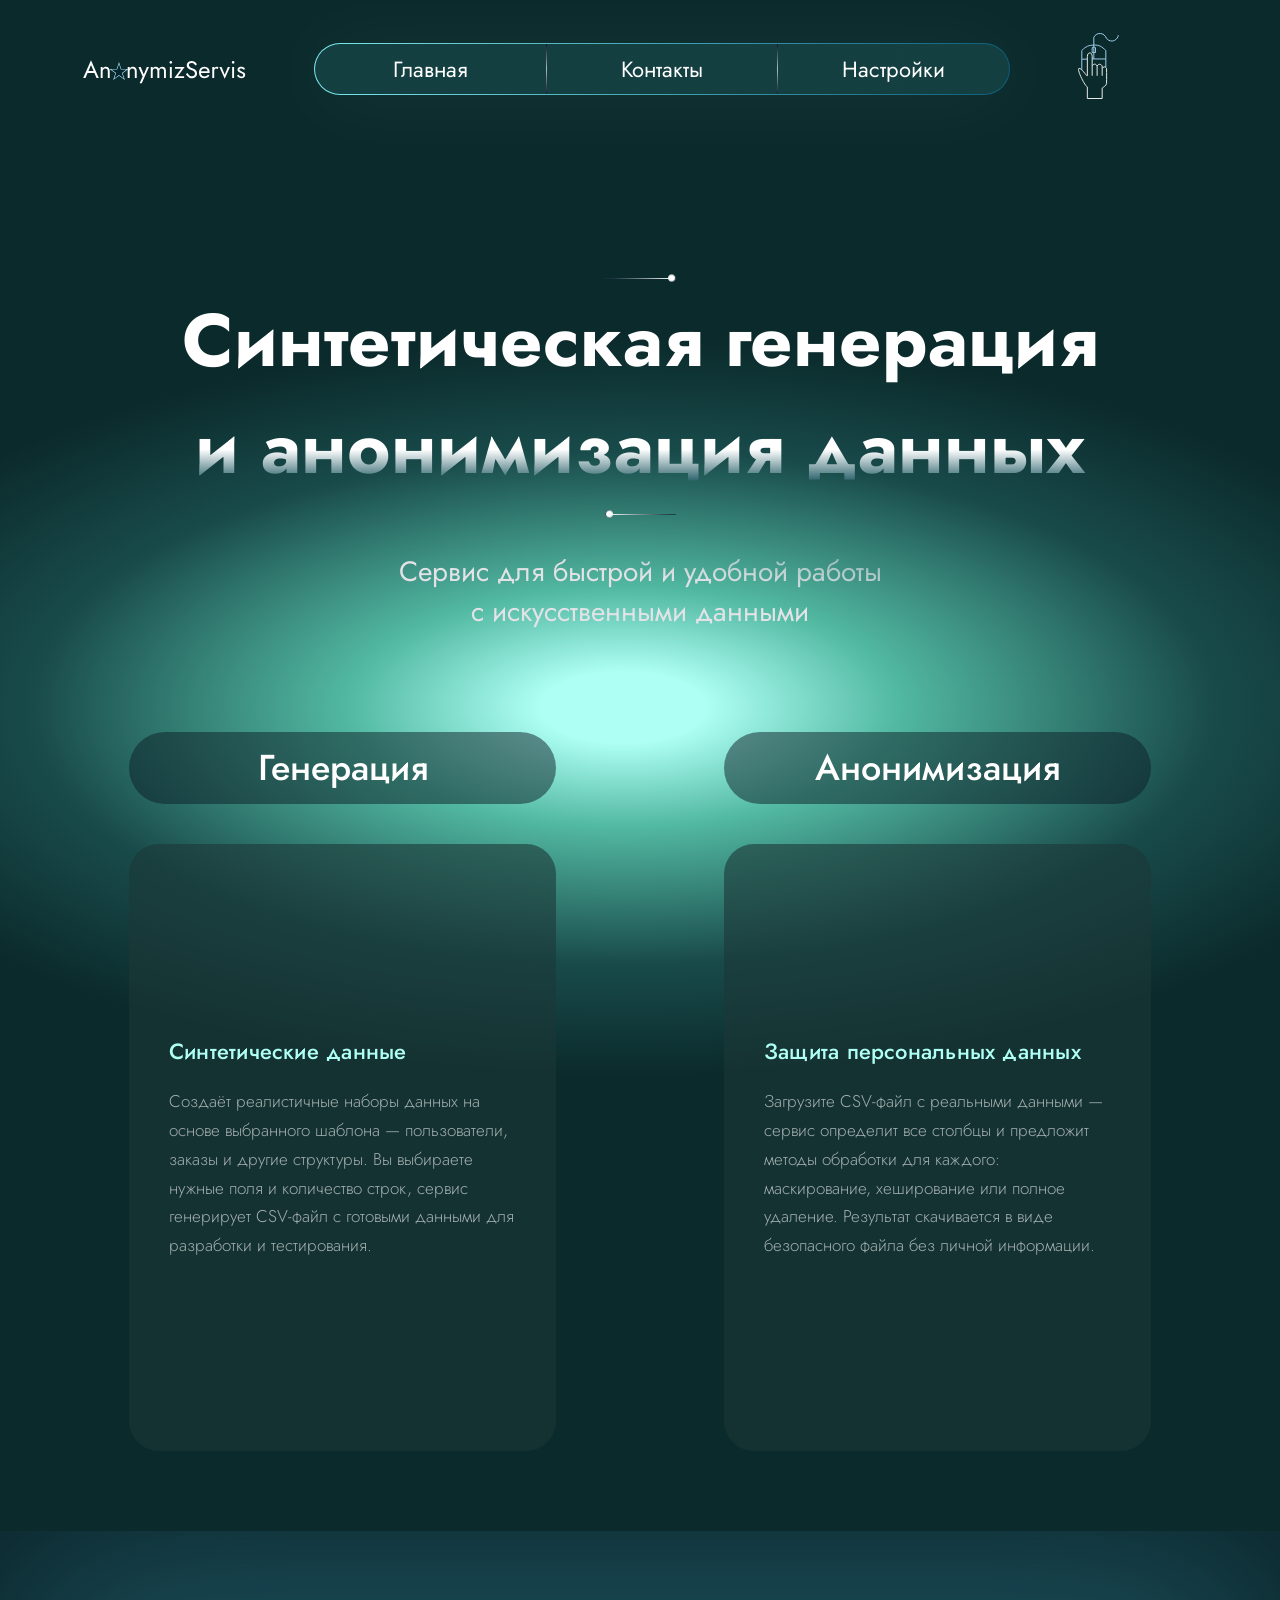
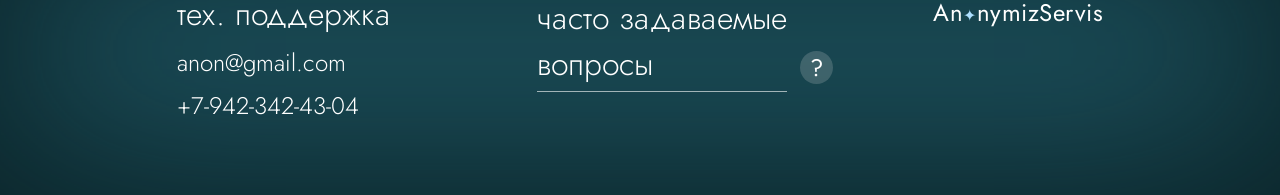
<file: frontend/index.html>
<!DOCTYPE html>
<html lang="ru">
<head>
  <meta charset="UTF-8" />
  <meta name="viewport" content="width=device-width, initial-scale=1.0" />
  <title>AnonymizServis — Синтетическая генерация и анонимизация данных</title>
  <link rel="preconnect" href="https://fonts.googleapis.com" />
  <link rel="preconnect" href="https://fonts.gstatic.com" crossorigin />
  <link href="https://fonts.googleapis.com/css2?family=Jost:wght@300;400;500;600;700&display=swap" rel="stylesheet" />
  <link rel="stylesheet" href="styles.css" />
</head>
<body>

  <!-- ══════════════════════════════════════════
       PAGE: index  (id="page-index")
       ══════════════════════════════════════════ -->
  <div id="page-index">

    <section class="hero">

      <!-- NAVBAR -->
      <header class="navbar">
        <a href="#" class="logo" onclick="showPage('index')"><svg width="163" height="35" viewBox="0 0 163 35" fill="none" xmlns="http://www.w3.org/2000/svg">
<path d="M3.60612 20.96L4.32613 19.04H11.7661L12.4861 20.96H3.60612ZM7.99813 12.992L5.16613 19.664L4.97413 20.096L2.47813 26H0.198125L7.99813 8.36L15.7981 26H13.5181L11.0701 20.24L10.8781 19.76L7.99813 12.992ZM24.8019 19.28C24.8019 18.368 24.6019 17.68 24.2019 17.216C23.8019 16.752 23.2179 16.52 22.4499 16.52C21.8899 16.52 21.3939 16.64 20.9619 16.88C20.5459 17.104 20.2179 17.424 19.9779 17.84C19.7539 18.256 19.6419 18.736 19.6419 19.28V26H17.7219V14.96H19.6419V16.688C20.0099 16.016 20.4659 15.52 21.0099 15.2C21.5699 14.88 22.2099 14.72 22.9299 14.72C24.0979 14.72 25.0179 15.112 25.6899 15.896C26.3779 16.664 26.7219 17.712 26.7219 19.04V26H24.8019V19.28ZM51.8019 19.28C51.8019 18.368 51.6019 17.68 51.2019 17.216C50.8019 16.752 50.2179 16.52 49.4499 16.52C48.8899 16.52 48.3939 16.64 47.9619 16.88C47.5459 17.104 47.2179 17.424 46.9779 17.84C46.7539 18.256 46.6419 18.736 46.6419 19.28V26H44.7219V14.96H46.6419V16.688C47.0099 16.016 47.4659 15.52 48.0099 15.2C48.5699 14.88 49.2099 14.72 49.9299 14.72C51.0979 14.72 52.0179 15.112 52.6899 15.896C53.3779 16.664 53.7219 17.712 53.7219 19.04V26H51.8019V19.28ZM65.9741 14.96L58.7741 31.28H56.6141L59.6381 24.44L55.4141 14.96H57.6941L61.1981 23.6L60.4061 23.504L63.8141 14.96H65.9741ZM82.9044 19.04V26H80.9844V19.28C80.9844 18.336 80.8084 17.64 80.4564 17.192C80.1204 16.744 79.5924 16.52 78.8724 16.52C78.3444 16.52 77.8884 16.632 77.5044 16.856C77.1204 17.064 76.8244 17.376 76.6164 17.792C76.4084 18.208 76.3044 18.704 76.3044 19.28V26H74.3844V19.28C74.3844 18.336 74.2084 17.64 73.8564 17.192C73.5204 16.744 72.9924 16.52 72.2724 16.52C71.7444 16.52 71.2884 16.632 70.9044 16.856C70.5204 17.064 70.2244 17.376 70.0164 17.792C69.8084 18.208 69.7044 18.704 69.7044 19.28V26H67.7844V14.96H69.7044V16.568C70.0404 15.944 70.4564 15.48 70.9524 15.176C71.4644 14.872 72.0644 14.72 72.7524 14.72C73.5204 14.72 74.1764 14.904 74.7204 15.272C75.2804 15.624 75.6884 16.128 75.9444 16.784C76.3284 16.096 76.8084 15.584 77.3844 15.248C77.9604 14.896 78.6164 14.72 79.3524 14.72C80.1044 14.72 80.7444 14.888 81.2724 15.224C81.8004 15.56 82.2004 16.056 82.4724 16.712C82.7604 17.352 82.9044 18.128 82.9044 19.04ZM86.5109 10.4C86.5109 10.032 86.6389 9.72 86.8949 9.464C87.1669 9.208 87.4789 9.08 87.8309 9.08C88.1989 9.08 88.5109 9.208 88.7669 9.464C89.0229 9.72 89.1509 10.032 89.1509 10.4C89.1509 10.752 89.0229 11.064 88.7669 11.336C88.5109 11.592 88.1989 11.72 87.8309 11.72C87.4789 11.72 87.1669 11.592 86.8949 11.336C86.6389 11.064 86.5109 10.752 86.5109 10.4ZM86.8709 14.96H88.7909V26H86.8709V14.96ZM98.1453 16.76H92.0253V14.96H101.625L94.7853 24.2H101.145V26H91.3053L98.1453 16.76ZM104.528 20.912C104.912 21.584 105.312 22.176 105.728 22.688C106.16 23.2 106.64 23.6 107.168 23.888C107.696 24.176 108.296 24.32 108.968 24.32C109.864 24.32 110.584 24.072 111.128 23.576C111.672 23.08 111.944 22.448 111.944 21.68C111.944 20.928 111.768 20.328 111.416 19.88C111.064 19.432 110.6 19.072 110.024 18.8C109.464 18.512 108.864 18.256 108.224 18.032C107.808 17.888 107.344 17.704 106.832 17.48C106.32 17.24 105.832 16.944 105.368 16.592C104.904 16.224 104.52 15.776 104.216 15.248C103.928 14.72 103.784 14.072 103.784 13.304C103.784 12.472 103.992 11.728 104.408 11.072C104.824 10.416 105.4 9.904 106.136 9.536C106.872 9.152 107.712 8.96 108.656 8.96C109.568 8.96 110.36 9.136 111.032 9.488C111.72 9.824 112.304 10.264 112.784 10.808C113.264 11.336 113.64 11.896 113.912 12.488L112.16 13.496C111.952 13.08 111.688 12.672 111.368 12.272C111.048 11.872 110.656 11.544 110.192 11.288C109.744 11.032 109.192 10.904 108.536 10.904C107.624 10.904 106.96 11.128 106.544 11.576C106.128 12.008 105.92 12.496 105.92 13.04C105.92 13.504 106.04 13.936 106.28 14.336C106.52 14.72 106.92 15.088 107.48 15.44C108.056 15.776 108.832 16.112 109.808 16.448C110.256 16.608 110.728 16.816 111.224 17.072C111.72 17.328 112.176 17.656 112.592 18.056C113.024 18.44 113.376 18.912 113.648 19.472C113.92 20.016 114.056 20.672 114.056 21.44C114.056 22.176 113.912 22.84 113.624 23.432C113.352 24.024 112.968 24.528 112.472 24.944C111.992 25.36 111.44 25.68 110.816 25.904C110.208 26.128 109.568 26.24 108.896 26.24C107.984 26.24 107.136 26.048 106.352 25.664C105.584 25.264 104.904 24.744 104.312 24.104C103.736 23.448 103.264 22.752 102.896 22.016L104.528 20.912ZM121.205 26.24C120.181 26.24 119.269 26 118.469 25.52C117.685 25.024 117.069 24.344 116.621 23.48C116.189 22.616 115.973 21.616 115.973 20.48C115.973 19.328 116.197 18.32 116.645 17.456C117.109 16.592 117.749 15.92 118.565 15.44C119.397 14.96 120.357 14.72 121.445 14.72C122.533 14.72 123.461 14.952 124.229 15.416C125.013 15.864 125.613 16.512 126.029 17.36C126.445 18.208 126.653 19.216 126.653 20.384C126.653 20.496 126.645 20.616 126.629 20.744C126.629 20.856 126.629 20.928 126.629 20.96H117.197V19.328H125.117L124.349 20.432C124.397 20.352 124.445 20.232 124.493 20.072C124.541 19.896 124.565 19.752 124.565 19.64C124.565 18.984 124.429 18.416 124.157 17.936C123.901 17.456 123.541 17.08 123.077 16.808C122.613 16.536 122.069 16.4 121.445 16.4C120.709 16.4 120.077 16.56 119.549 16.88C119.037 17.184 118.637 17.632 118.349 18.224C118.077 18.8 117.933 19.512 117.917 20.36C117.917 21.224 118.053 21.96 118.325 22.568C118.597 23.176 118.997 23.64 119.525 23.96C120.053 24.28 120.693 24.44 121.445 24.44C122.197 24.44 122.861 24.28 123.437 23.96C124.013 23.624 124.501 23.12 124.901 22.448L126.461 23.432C125.885 24.36 125.157 25.064 124.277 25.544C123.413 26.008 122.389 26.24 121.205 26.24ZM131.204 14.96V26H129.284V14.96H131.204ZM134.54 17.072C134.284 16.88 134.052 16.744 133.844 16.664C133.636 16.568 133.372 16.52 133.052 16.52C132.572 16.52 132.196 16.64 131.924 16.88C131.652 17.12 131.46 17.448 131.348 17.864C131.252 18.28 131.204 18.752 131.204 19.28H130.34C130.34 18.4 130.492 17.624 130.796 16.952C131.116 16.264 131.524 15.72 132.02 15.32C132.516 14.92 133.02 14.72 133.532 14.72C133.932 14.72 134.3 14.776 134.636 14.888C134.988 14.984 135.308 15.184 135.596 15.488L134.54 17.072ZM136.438 14.96H138.598L141.718 22.76L144.838 14.96H146.998L141.718 26.84L136.438 14.96ZM148.808 10.4C148.808 10.032 148.936 9.72 149.192 9.464C149.464 9.208 149.776 9.08 150.128 9.08C150.496 9.08 150.808 9.208 151.064 9.464C151.32 9.72 151.448 10.032 151.448 10.4C151.448 10.752 151.32 11.064 151.064 11.336C150.808 11.592 150.496 11.72 150.128 11.72C149.776 11.72 149.464 11.592 149.192 11.336C148.936 11.064 148.808 10.752 148.808 10.4ZM149.168 14.96H151.088V26H149.168V14.96ZM155.498 22.616C155.722 22.952 155.978 23.264 156.266 23.552C156.554 23.84 156.882 24.072 157.25 24.248C157.634 24.408 158.05 24.488 158.498 24.488C159.042 24.488 159.466 24.368 159.77 24.128C160.09 23.872 160.25 23.528 160.25 23.096C160.25 22.712 160.122 22.392 159.866 22.136C159.626 21.864 159.314 21.64 158.93 21.464C158.546 21.272 158.138 21.096 157.706 20.936C157.226 20.744 156.738 20.52 156.242 20.264C155.762 19.992 155.354 19.648 155.018 19.232C154.698 18.8 154.538 18.264 154.538 17.624C154.538 16.968 154.706 16.424 155.042 15.992C155.394 15.56 155.842 15.24 156.386 15.032C156.946 14.824 157.522 14.72 158.114 14.72C158.706 14.72 159.258 14.816 159.77 15.008C160.298 15.2 160.762 15.456 161.162 15.776C161.562 16.096 161.874 16.464 162.098 16.88L160.562 17.864C160.258 17.448 159.874 17.104 159.41 16.832C158.962 16.56 158.45 16.424 157.874 16.424C157.474 16.424 157.13 16.512 156.842 16.688C156.554 16.864 156.41 17.136 156.41 17.504C156.41 17.792 156.522 18.048 156.746 18.272C156.97 18.496 157.258 18.696 157.61 18.872C157.962 19.048 158.33 19.216 158.714 19.376C159.354 19.632 159.938 19.912 160.466 20.216C160.994 20.504 161.41 20.856 161.714 21.272C162.034 21.688 162.194 22.224 162.194 22.88C162.194 23.84 161.842 24.64 161.138 25.28C160.45 25.92 159.538 26.24 158.402 26.24C157.666 26.24 157.002 26.112 156.41 25.856C155.818 25.584 155.314 25.24 154.898 24.824C154.498 24.408 154.194 23.984 153.986 23.552L155.498 22.616Z" fill="white"/>
<path d="M36 10L38.2451 16.9098H45.5106L39.6327 21.1803L41.8779 28.0902L36 23.8197L30.1221 28.0902L32.3673 21.1803L26.4894 16.9098H33.7549L36 10Z" fill="#AEDFFF"/>
<path d="M36 12L37.7961 17.5279H43.6085L38.9062 20.9443L40.7023 26.4721L36 23.0557L31.2977 26.4721L33.0938 20.9443L28.3915 17.5279H34.2039L36 12Z" fill="#02252B"/>
</svg></a>
        <nav class="nav-links"><div class="nav-links-inner">
          <a href="#" class="nav-item active" onclick="showPage('index')">Главная</a>
          <div class="nav-divider"></div>
          <a href="#contacts-index" class="nav-item">Контакты</a>
          <div class="nav-divider"></div>
          <a href="#" class="nav-item">Настройки</a>
        </div></nav>
        <div class="nav-hand" title="Помощь">
          <svg width="41" height="66" viewBox="0 0 41 66" fill="none" xmlns="http://www.w3.org/2000/svg">
<path d="M14.1654 42.7948V33.0554M14.1654 33.0554V23.3161C13.9603 20.8671 13.5335 19.9287 11.6914 19.9701C9.92547 19.9842 9.70573 21.359 9.33612 23.3161V42.7948C8.77272 43.719 3.51985 34.7443 0.971015 35.3857C-1.57782 36.0271 6.93618 53.1088 9.33612 54.0287V65.5H24.1793V55.1034C26.1856 53.6852 27.5066 53.0888 28.5383 50.6818C28.7229 44.538 28.6361 41.2689 28.5383 35.3857C27.6648 34.0488 27.174 33.9131 26.2999 33.8331C25.3876 34.0129 24.957 34.5242 24.1793 35.3857M14.1654 33.0554C14.8866 31.8136 16.2234 30.8048 16.7576 31.2032C17.0651 30.97 18.6484 31.6079 19.1134 33.0554M19.1134 33.0554V42.7948M19.1134 33.0554C19.9567 31.6077 20.6423 31.5118 21.8231 31.2032C23.24 31.7843 23.6965 32.2048 24.1793 33.0554V35.3857M24.1793 42.7948V35.3857" stroke="white"/>
<path d="M3.81152 36.9391V26.177M15.8152 12.1038C10.8826 12.2155 7.95471 13.2755 3.81152 17.4848V26.177M15.8152 12.1038C21.0507 11.914 23.6387 13.3194 27.8189 17.4848V25.9702M15.8152 12.1038C15.8152 17.519 15.8152 20.555 15.8152 25.9702M15.8152 12.1038V4.23923C18.728 -1.37479 26.5771 -0.313288 28.2328 5.06709C33.8544 11.8348 40.4941 5.57005 40.2365 2.16967M27.8189 34.4555V25.9702M3.81152 26.177H9.19248M27.8189 25.9702H15.8152M14.1595 25.9702H15.8152M14.1595 14.5872C15.3803 13.8738 16.1278 13.8671 17.4709 14.5872V19.5543C16.1777 19.5543 15.4527 19.5543 14.1595 19.5543V17.4848V14.5872Z" stroke="#AEDFFF"/>
</svg>
        </div>
      </header>

      <!-- HERO CONTENT -->
      <div class="hero-content">
        <div class="hero-title-row">
          <img src="pictures/stick_left.svg" class="hero-stick" alt="" />
          <h1 class="hero-title">
            Синтетическая генерация<br />и анонимизация данных
          </h1>
          <img src="pictures/stick_right.svg" class="hero-stick" alt="" />
        </div>
        <p class="hero-subtitle">
          Сервис для быстрой и удобной работы<br />с искусственными данными
        </p>
      </div>

      <!-- CARDS -->
      <div class="cards-section">
        <!-- Генерация -->
        <div class="card-wrapper">
          <a href="#" class="card-tab" onclick="showPage('generation'); return false;">Генерация</a>
          <div class="card-body" id="card-generation">
            <div class="card-desc">
              <p class="card-desc-title">Синтетические данные</p>
              <p class="card-desc-text">Создаёт реалистичные наборы данных на основе выбранного шаблона — пользователи, заказы и другие структуры. Вы выбираете нужные поля и количество строк, сервис генерирует CSV-файл с готовыми данными для разработки и тестирования.</p>
            </div>
          </div>
        </div>

        <!-- Анонимизация -->
        <div class="card-wrapper">
          <div class="card-tab" onclick="showPage('anonymization')" style="cursor:pointer;">Анонимизация</div>
          <div class="card-body" id="card-anonymization">
            <div class="card-desc">
              <p class="card-desc-title">Защита персональных данных</p>
              <p class="card-desc-text">Загрузите CSV-файл с реальными данными — сервис определит все столбцы и предложит методы обработки для каждого: маскирование, хеширование или полное удаление. Результат скачивается в виде безопасного файла без личной информации.</p>
            </div>
          </div>
        </div>
      </div>

    </section>

    <!-- FOOTER -->
    <footer class="footer" id="contacts-index">
      <div class="footer-glow"></div>
      <div class="footer-inner">
        <div class="footer-support">
          <h3 class="footer-heading">тех. поддержка</h3>
          <a href="mailto:anon@gmail.com" class="footer-contact">anon@gmail.com</a>
          <a href="tel:+79423424304" class="footer-contact">+7-942-342-43-04</a>
        </div>
        <div class="footer-faq">
          <div class="faq-label">
            <span class="faq-text">часто задаваемые<br />вопросы</span>
            <button class="faq-btn">?</button>
          </div>
        </div>
        <div class="footer-logo">
          <span class="logo-text">An<span class="logo-star-inline">✦</span>nymizServis</span>
        </div>
      </div>
    </footer>

  </div><!-- /#page-index -->


  <!-- ══════════════════════════════════════════
       PAGE: generation  (id="page-generation")
       ══════════════════════════════════════════ -->
  <div id="page-generation" style="display:none;">

    <section class="hero gen-page">

      <!-- NAVBAR -->
      <header class="navbar">
        <a href="#" class="logo" onclick="showPage('index'); return false;"><svg width="163" height="35" viewBox="0 0 163 35" fill="none" xmlns="http://www.w3.org/2000/svg">
<path d="M3.60612 20.96L4.32613 19.04H11.7661L12.4861 20.96H3.60612ZM7.99813 12.992L5.16613 19.664L4.97413 20.096L2.47813 26H0.198125L7.99813 8.36L15.7981 26H13.5181L11.0701 20.24L10.8781 19.76L7.99813 12.992ZM24.8019 19.28C24.8019 18.368 24.6019 17.68 24.2019 17.216C23.8019 16.752 23.2179 16.52 22.4499 16.52C21.8899 16.52 21.3939 16.64 20.9619 16.88C20.5459 17.104 20.2179 17.424 19.9779 17.84C19.7539 18.256 19.6419 18.736 19.6419 19.28V26H17.7219V14.96H19.6419V16.688C20.0099 16.016 20.4659 15.52 21.0099 15.2C21.5699 14.88 22.2099 14.72 22.9299 14.72C24.0979 14.72 25.0179 15.112 25.6899 15.896C26.3779 16.664 26.7219 17.712 26.7219 19.04V26H24.8019V19.28ZM51.8019 19.28C51.8019 18.368 51.6019 17.68 51.2019 17.216C50.8019 16.752 50.2179 16.52 49.4499 16.52C48.8899 16.52 48.3939 16.64 47.9619 16.88C47.5459 17.104 47.2179 17.424 46.9779 17.84C46.7539 18.256 46.6419 18.736 46.6419 19.28V26H44.7219V14.96H46.6419V16.688C47.0099 16.016 47.4659 15.52 48.0099 15.2C48.5699 14.88 49.2099 14.72 49.9299 14.72C51.0979 14.72 52.0179 15.112 52.6899 15.896C53.3779 16.664 53.7219 17.712 53.7219 19.04V26H51.8019V19.28ZM65.9741 14.96L58.7741 31.28H56.6141L59.6381 24.44L55.4141 14.96H57.6941L61.1981 23.6L60.4061 23.504L63.8141 14.96H65.9741ZM82.9044 19.04V26H80.9844V19.28C80.9844 18.336 80.8084 17.64 80.4564 17.192C80.1204 16.744 79.5924 16.52 78.8724 16.52C78.3444 16.52 77.8884 16.632 77.5044 16.856C77.1204 17.064 76.8244 17.376 76.6164 17.792C76.4084 18.208 76.3044 18.704 76.3044 19.28V26H74.3844V19.28C74.3844 18.336 74.2084 17.64 73.8564 17.192C73.5204 16.744 72.9924 16.52 72.2724 16.52C71.7444 16.52 71.2884 16.632 70.9044 16.856C70.5204 17.064 70.2244 17.376 70.0164 17.792C69.8084 18.208 69.7044 18.704 69.7044 19.28V26H67.7844V14.96H69.7044V16.568C70.0404 15.944 70.4564 15.48 70.9524 15.176C71.4644 14.872 72.0644 14.72 72.7524 14.72C73.5204 14.72 74.1764 14.904 74.7204 15.272C75.2804 15.624 75.6884 16.128 75.9444 16.784C76.3284 16.096 76.8084 15.584 77.3844 15.248C77.9604 14.896 78.6164 14.72 79.3524 14.72C80.1044 14.72 80.7444 14.888 81.2724 15.224C81.8004 15.56 82.2004 16.056 82.4724 16.712C82.7604 17.352 82.9044 18.128 82.9044 19.04ZM86.5109 10.4C86.5109 10.032 86.6389 9.72 86.8949 9.464C87.1669 9.208 87.4789 9.08 87.8309 9.08C88.1989 9.08 88.5109 9.208 88.7669 9.464C89.0229 9.72 89.1509 10.032 89.1509 10.4C89.1509 10.752 89.0229 11.064 88.7669 11.336C88.5109 11.592 88.1989 11.72 87.8309 11.72C87.4789 11.72 87.1669 11.592 86.8949 11.336C86.6389 11.064 86.5109 10.752 86.5109 10.4ZM86.8709 14.96H88.7909V26H86.8709V14.96ZM98.1453 16.76H92.0253V14.96H101.625L94.7853 24.2H101.145V26H91.3053L98.1453 16.76ZM104.528 20.912C104.912 21.584 105.312 22.176 105.728 22.688C106.16 23.2 106.64 23.6 107.168 23.888C107.696 24.176 108.296 24.32 108.968 24.32C109.864 24.32 110.584 24.072 111.128 23.576C111.672 23.08 111.944 22.448 111.944 21.68C111.944 20.928 111.768 20.328 111.416 19.88C111.064 19.432 110.6 19.072 110.024 18.8C109.464 18.512 108.864 18.256 108.224 18.032C107.808 17.888 107.344 17.704 106.832 17.48C106.32 17.24 105.832 16.944 105.368 16.592C104.904 16.224 104.52 15.776 104.216 15.248C103.928 14.72 103.784 14.072 103.784 13.304C103.784 12.472 103.992 11.728 104.408 11.072C104.824 10.416 105.4 9.904 106.136 9.536C106.872 9.152 107.712 8.96 108.656 8.96C109.568 8.96 110.36 9.136 111.032 9.488C111.72 9.824 112.304 10.264 112.784 10.808C113.264 11.336 113.64 11.896 113.912 12.488L112.16 13.496C111.952 13.08 111.688 12.672 111.368 12.272C111.048 11.872 110.656 11.544 110.192 11.288C109.744 11.032 109.192 10.904 108.536 10.904C107.624 10.904 106.96 11.128 106.544 11.576C106.128 12.008 105.92 12.496 105.92 13.04C105.92 13.504 106.04 13.936 106.28 14.336C106.52 14.72 106.92 15.088 107.48 15.44C108.056 15.776 108.832 16.112 109.808 16.448C110.256 16.608 110.728 16.816 111.224 17.072C111.72 17.328 112.176 17.656 112.592 18.056C113.024 18.44 113.376 18.912 113.648 19.472C113.92 20.016 114.056 20.672 114.056 21.44C114.056 22.176 113.912 22.84 113.624 23.432C113.352 24.024 112.968 24.528 112.472 24.944C111.992 25.36 111.44 25.68 110.816 25.904C110.208 26.128 109.568 26.24 108.896 26.24C107.984 26.24 107.136 26.048 106.352 25.664C105.584 25.264 104.904 24.744 104.312 24.104C103.736 23.448 103.264 22.752 102.896 22.016L104.528 20.912ZM121.205 26.24C120.181 26.24 119.269 26 118.469 25.52C117.685 25.024 117.069 24.344 116.621 23.48C116.189 22.616 115.973 21.616 115.973 20.48C115.973 19.328 116.197 18.32 116.645 17.456C117.109 16.592 117.749 15.92 118.565 15.44C119.397 14.96 120.357 14.72 121.445 14.72C122.533 14.72 123.461 14.952 124.229 15.416C125.013 15.864 125.613 16.512 126.029 17.36C126.445 18.208 126.653 19.216 126.653 20.384C126.653 20.496 126.645 20.616 126.629 20.744C126.629 20.856 126.629 20.928 126.629 20.96H117.197V19.328H125.117L124.349 20.432C124.397 20.352 124.445 20.232 124.493 20.072C124.541 19.896 124.565 19.752 124.565 19.64C124.565 18.984 124.429 18.416 124.157 17.936C123.901 17.456 123.541 17.08 123.077 16.808C122.613 16.536 122.069 16.4 121.445 16.4C120.709 16.4 120.077 16.56 119.549 16.88C119.037 17.184 118.637 17.632 118.349 18.224C118.077 18.8 117.933 19.512 117.917 20.36C117.917 21.224 118.053 21.96 118.325 22.568C118.597 23.176 118.997 23.64 119.525 23.96C120.053 24.28 120.693 24.44 121.445 24.44C122.197 24.44 122.861 24.28 123.437 23.96C124.013 23.624 124.501 23.12 124.901 22.448L126.461 23.432C125.885 24.36 125.157 25.064 124.277 25.544C123.413 26.008 122.389 26.24 121.205 26.24ZM131.204 14.96V26H129.284V14.96H131.204ZM134.54 17.072C134.284 16.88 134.052 16.744 133.844 16.664C133.636 16.568 133.372 16.52 133.052 16.52C132.572 16.52 132.196 16.64 131.924 16.88C131.652 17.12 131.46 17.448 131.348 17.864C131.252 18.28 131.204 18.752 131.204 19.28H130.34C130.34 18.4 130.492 17.624 130.796 16.952C131.116 16.264 131.524 15.72 132.02 15.32C132.516 14.92 133.02 14.72 133.532 14.72C133.932 14.72 134.3 14.776 134.636 14.888C134.988 14.984 135.308 15.184 135.596 15.488L134.54 17.072ZM136.438 14.96H138.598L141.718 22.76L144.838 14.96H146.998L141.718 26.84L136.438 14.96ZM148.808 10.4C148.808 10.032 148.936 9.72 149.192 9.464C149.464 9.208 149.776 9.08 150.128 9.08C150.496 9.08 150.808 9.208 151.064 9.464C151.32 9.72 151.448 10.032 151.448 10.4C151.448 10.752 151.32 11.064 151.064 11.336C150.808 11.592 150.496 11.72 150.128 11.72C149.776 11.72 149.464 11.592 149.192 11.336C148.936 11.064 148.808 10.752 148.808 10.4ZM149.168 14.96H151.088V26H149.168V14.96ZM155.498 22.616C155.722 22.952 155.978 23.264 156.266 23.552C156.554 23.84 156.882 24.072 157.25 24.248C157.634 24.408 158.05 24.488 158.498 24.488C159.042 24.488 159.466 24.368 159.77 24.128C160.09 23.872 160.25 23.528 160.25 23.096C160.25 22.712 160.122 22.392 159.866 22.136C159.626 21.864 159.314 21.64 158.93 21.464C158.546 21.272 158.138 21.096 157.706 20.936C157.226 20.744 156.738 20.52 156.242 20.264C155.762 19.992 155.354 19.648 155.018 19.232C154.698 18.8 154.538 18.264 154.538 17.624C154.538 16.968 154.706 16.424 155.042 15.992C155.394 15.56 155.842 15.24 156.386 15.032C156.946 14.824 157.522 14.72 158.114 14.72C158.706 14.72 159.258 14.816 159.77 15.008C160.298 15.2 160.762 15.456 161.162 15.776C161.562 16.096 161.874 16.464 162.098 16.88L160.562 17.864C160.258 17.448 159.874 17.104 159.41 16.832C158.962 16.56 158.45 16.424 157.874 16.424C157.474 16.424 157.13 16.512 156.842 16.688C156.554 16.864 156.41 17.136 156.41 17.504C156.41 17.792 156.522 18.048 156.746 18.272C156.97 18.496 157.258 18.696 157.61 18.872C157.962 19.048 158.33 19.216 158.714 19.376C159.354 19.632 159.938 19.912 160.466 20.216C160.994 20.504 161.41 20.856 161.714 21.272C162.034 21.688 162.194 22.224 162.194 22.88C162.194 23.84 161.842 24.64 161.138 25.28C160.45 25.92 159.538 26.24 158.402 26.24C157.666 26.24 157.002 26.112 156.41 25.856C155.818 25.584 155.314 25.24 154.898 24.824C154.498 24.408 154.194 23.984 153.986 23.552L155.498 22.616Z" fill="white"/>
<path d="M36 10L38.2451 16.9098H45.5106L39.6327 21.1803L41.8779 28.0902L36 23.8197L30.1221 28.0902L32.3673 21.1803L26.4894 16.9098H33.7549L36 10Z" fill="#AEDFFF"/>
<path d="M36 12L37.7961 17.5279H43.6085L38.9062 20.9443L40.7023 26.4721L36 23.0557L31.2977 26.4721L33.0938 20.9443L28.3915 17.5279H34.2039L36 12Z" fill="#02252B"/>
</svg></a>
        <nav class="nav-links"><div class="nav-links-inner">
          <a href="#" class="nav-item" onclick="showPage('index'); return false;">Главная</a>
          <div class="nav-divider"></div>
          <a href="#contacts-gen" class="nav-item">Контакты</a>
          <div class="nav-divider"></div>
          <a href="#" class="nav-item">Настройки</a>
        </div></nav>
        <div class="nav-hand" title="Помощь">
          <svg width="41" height="66" viewBox="0 0 41 66" fill="none" xmlns="http://www.w3.org/2000/svg">
<path d="M14.1654 42.7948V33.0554M14.1654 33.0554V23.3161C13.9603 20.8671 13.5335 19.9287 11.6914 19.9701C9.92547 19.9842 9.70573 21.359 9.33612 23.3161V42.7948C8.77272 43.719 3.51985 34.7443 0.971015 35.3857C-1.57782 36.0271 6.93618 53.1088 9.33612 54.0287V65.5H24.1793V55.1034C26.1856 53.6852 27.5066 53.0888 28.5383 50.6818C28.7229 44.538 28.6361 41.2689 28.5383 35.3857C27.6648 34.0488 27.174 33.9131 26.2999 33.8331C25.3876 34.0129 24.957 34.5242 24.1793 35.3857M14.1654 33.0554C14.8866 31.8136 16.2234 30.8048 16.7576 31.2032C17.0651 30.97 18.6484 31.6079 19.1134 33.0554M19.1134 33.0554V42.7948M19.1134 33.0554C19.9567 31.6077 20.6423 31.5118 21.8231 31.2032C23.24 31.7843 23.6965 32.2048 24.1793 33.0554V35.3857M24.1793 42.7948V35.3857" stroke="white"/>
<path d="M3.81152 36.9391V26.177M15.8152 12.1038C10.8826 12.2155 7.95471 13.2755 3.81152 17.4848V26.177M15.8152 12.1038C21.0507 11.914 23.6387 13.3194 27.8189 17.4848V25.9702M15.8152 12.1038C15.8152 17.519 15.8152 20.555 15.8152 25.9702M15.8152 12.1038V4.23923C18.728 -1.37479 26.5771 -0.313288 28.2328 5.06709C33.8544 11.8348 40.4941 5.57005 40.2365 2.16967M27.8189 34.4555V25.9702M3.81152 26.177H9.19248M27.8189 25.9702H15.8152M14.1595 25.9702H15.8152M14.1595 14.5872C15.3803 13.8738 16.1278 13.8671 17.4709 14.5872V19.5543C16.1777 19.5543 15.4527 19.5543 14.1595 19.5543V17.4848V14.5872Z" stroke="#AEDFFF"/>
</svg>
        </div>
      </header>

      <!-- MODE SWITCHER -->
      <div class="gen-mode-row">
        <div class="gen-mode-switcher">
          <button class="gen-mode-btn gen-mode-btn--active" id="btn-generate">Генерировать</button>
          <div class="gen-mode-divider"></div>
          <button class="gen-mode-btn gen-mode-btn--inactive" id="btn-anonymize">Анонимизировать</button>
        </div>
      </div>

      <!-- STEP PROGRESS -->
      <div class="gen-steps">
        <div class="gen-step gen-step--active" data-step="1">
          <div class="gen-step-circle">1</div>
        </div>
        <div class="gen-step-line"></div>
        <div class="gen-step" data-step="2">
          <div class="gen-step-circle">2</div>
        </div>
        <div class="gen-step-line"></div>
        <div class="gen-step" data-step="3">
          <div class="gen-step-circle">3</div>
        </div>
      </div>

      <!-- STEP 1: Шаблон -->
      <div class="gen-content" id="gen-step-1">
        <h2 class="gen-section-title">Выберите шаблон:</h2>
        <div class="gen-templates">
          <div class="gen-template gen-template--selected" data-template="users">
            <span class="gen-template-name">users.csv</span>
            <span class="gen-template-label">(пользователь)</span>
          </div>
          <div class="gen-template" data-template="orders">
            <span class="gen-template-name">orders.csv</span>
            <span class="gen-template-label">(заказы)</span>
          </div>
        </div>
        <div class="gen-actions">
          <button class="gen-next-btn" id="btn-next-1">Далее</button>
        </div>
      </div>

      <!-- STEP 2: Параметры -->
      <div class="gen-content gen-content--hidden" id="gen-step-2">
        <h2 class="gen-section-title">Укажите нужные параметры:</h2>
        <div class="gen-params gen-params--toggles">
          <div class="gen-toggles-grid" id="gen-toggles-grid">
            <!-- rendered by JS -->
          </div>
          <div class="gen-rows-row">
            <input
              class="gen-rows-input"
              id="gen-rows-input"
              type="number"
              min="1"
              max="10000"
              placeholder="Введите количество строк данных"
            />
            <span class="gen-rows-hint">от 1 до 10 000</span>
          </div>
        </div>
        <div class="gen-actions gen-actions--between">
          <button class="gen-back-btn" id="btn-back-2">← Назад</button>
          <button class="gen-next-btn" id="btn-next-2">Далее</button>
        </div>
      </div>

      <!-- STEP 3: Предпросмотр -->
      <div class="gen-content gen-content--hidden" id="gen-step-3">
        <h2 class="gen-section-title">Предпросмотр:</h2>
        <div class="gen-preview-wrap">
          <div id="gen-preview-table-wrap">
            <p class="gen-progress-text">Генерация...</p>
          </div>
        </div>
        <p class="gen-progress-text" id="gen-step3-status" style="margin-top:12px;"></p>
        <div class="gen-actions gen-actions--between" style="margin-top:32px;">
          <button class="gen-back-btn" id="btn-back-3">← Назад</button>
          <button class="gen-start-btn" id="btn-download" disabled>Скачать</button>
        </div>
      </div>

    </section>

    <!-- FOOTER -->
    <footer class="footer" id="contacts-gen">
      <div class="footer-glow"></div>
      <div class="footer-inner">
        <div class="footer-support">
          <h3 class="footer-heading">тех. поддержка</h3>
          <a href="mailto:anon@gmail.com" class="footer-contact">anon@gmail.com</a>
          <a href="tel:+79423424304" class="footer-contact">+7-942-342-43-04</a>
        </div>
        <div class="footer-faq">
          <div class="faq-label">
            <span class="faq-text">часто задаваемые<br />вопросы</span>
            <button class="faq-btn">?</button>
          </div>
        </div>
        <div class="footer-logo">
          <span class="logo-text">An<span class="logo-star-inline">✦</span>nymizServis</span>
        </div>
      </div>
    </footer>

  </div><!-- /#page-generation -->


  <!-- ══════════════════════════════════════════
       PAGE: anonymization  (id="page-anonymization")
       ══════════════════════════════════════════ -->
  <div id="page-anonymization" style="display:none;">

    <section class="hero gen-page">

      <!-- NAVBAR -->
      <header class="navbar">
        <a href="#" class="logo" onclick="showPage('index'); return false;"><svg width="163" height="35" viewBox="0 0 163 35" fill="none" xmlns="http://www.w3.org/2000/svg">
<path d="M3.60612 20.96L4.32613 19.04H11.7661L12.4861 20.96H3.60612ZM7.99813 12.992L5.16613 19.664L4.97413 20.096L2.47813 26H0.198125L7.99813 8.36L15.7981 26H13.5181L11.0701 20.24L10.8781 19.76L7.99813 12.992ZM24.8019 19.28C24.8019 18.368 24.6019 17.68 24.2019 17.216C23.8019 16.752 23.2179 16.52 22.4499 16.52C21.8899 16.52 21.3939 16.64 20.9619 16.88C20.5459 17.104 20.2179 17.424 19.9779 17.84C19.7539 18.256 19.6419 18.736 19.6419 19.28V26H17.7219V14.96H19.6419V16.688C20.0099 16.016 20.4659 15.52 21.0099 15.2C21.5699 14.88 22.2099 14.72 22.9299 14.72C24.0979 14.72 25.0179 15.112 25.6899 15.896C26.3779 16.664 26.7219 17.712 26.7219 19.04V26H24.8019V19.28ZM51.8019 19.28C51.8019 18.368 51.6019 17.68 51.2019 17.216C50.8019 16.752 50.2179 16.52 49.4499 16.52C48.8899 16.52 48.3939 16.64 47.9619 16.88C47.5459 17.104 47.2179 17.424 46.9779 17.84C46.7539 18.256 46.6419 18.736 46.6419 19.28V26H44.7219V14.96H46.6419V16.688C47.0099 16.016 47.4659 15.52 48.0099 15.2C48.5699 14.88 49.2099 14.72 49.9299 14.72C51.0979 14.72 52.0179 15.112 52.6899 15.896C53.3779 16.664 53.7219 17.712 53.7219 19.04V26H51.8019V19.28ZM65.9741 14.96L58.7741 31.28H56.6141L59.6381 24.44L55.4141 14.96H57.6941L61.1981 23.6L60.4061 23.504L63.8141 14.96H65.9741ZM82.9044 19.04V26H80.9844V19.28C80.9844 18.336 80.8084 17.64 80.4564 17.192C80.1204 16.744 79.5924 16.52 78.8724 16.52C78.3444 16.52 77.8884 16.632 77.5044 16.856C77.1204 17.064 76.8244 17.376 76.6164 17.792C76.4084 18.208 76.3044 18.704 76.3044 19.28V26H74.3844V19.28C74.3844 18.336 74.2084 17.64 73.8564 17.192C73.5204 16.744 72.9924 16.52 72.2724 16.52C71.7444 16.52 71.2884 16.632 70.9044 16.856C70.5204 17.064 70.2244 17.376 70.0164 17.792C69.8084 18.208 69.7044 18.704 69.7044 19.28V26H67.7844V14.96H69.7044V16.568C70.0404 15.944 70.4564 15.48 70.9524 15.176C71.4644 14.872 72.0644 14.72 72.7524 14.72C73.5204 14.72 74.1764 14.904 74.7204 15.272C75.2804 15.624 75.6884 16.128 75.9444 16.784C76.3284 16.096 76.8084 15.584 77.3844 15.248C77.9604 14.896 78.6164 14.72 79.3524 14.72C80.1044 14.72 80.7444 14.888 81.2724 15.224C81.8004 15.56 82.2004 16.056 82.4724 16.712C82.7604 17.352 82.9044 18.128 82.9044 19.04ZM86.5109 10.4C86.5109 10.032 86.6389 9.72 86.8949 9.464C87.1669 9.208 87.4789 9.08 87.8309 9.08C88.1989 9.08 88.5109 9.208 88.7669 9.464C89.0229 9.72 89.1509 10.032 89.1509 10.4C89.1509 10.752 89.0229 11.064 88.7669 11.336C88.5109 11.592 88.1989 11.72 87.8309 11.72C87.4789 11.72 87.1669 11.592 86.8949 11.336C86.6389 11.064 86.5109 10.752 86.5109 10.4ZM86.8709 14.96H88.7909V26H86.8709V14.96ZM98.1453 16.76H92.0253V14.96H101.625L94.7853 24.2H101.145V26H91.3053L98.1453 16.76ZM104.528 20.912C104.912 21.584 105.312 22.176 105.728 22.688C106.16 23.2 106.64 23.6 107.168 23.888C107.696 24.176 108.296 24.32 108.968 24.32C109.864 24.32 110.584 24.072 111.128 23.576C111.672 23.08 111.944 22.448 111.944 21.68C111.944 20.928 111.768 20.328 111.416 19.88C111.064 19.432 110.6 19.072 110.024 18.8C109.464 18.512 108.864 18.256 108.224 18.032C107.808 17.888 107.344 17.704 106.832 17.48C106.32 17.24 105.832 16.944 105.368 16.592C104.904 16.224 104.52 15.776 104.216 15.248C103.928 14.72 103.784 14.072 103.784 13.304C103.784 12.472 103.992 11.728 104.408 11.072C104.824 10.416 105.4 9.904 106.136 9.536C106.872 9.152 107.712 8.96 108.656 8.96C109.568 8.96 110.36 9.136 111.032 9.488C111.72 9.824 112.304 10.264 112.784 10.808C113.264 11.336 113.64 11.896 113.912 12.488L112.16 13.496C111.952 13.08 111.688 12.672 111.368 12.272C111.048 11.872 110.656 11.544 110.192 11.288C109.744 11.032 109.192 10.904 108.536 10.904C107.624 10.904 106.96 11.128 106.544 11.576C106.128 12.008 105.92 12.496 105.92 13.04C105.92 13.504 106.04 13.936 106.28 14.336C106.52 14.72 106.92 15.088 107.48 15.44C108.056 15.776 108.832 16.112 109.808 16.448C110.256 16.608 110.728 16.816 111.224 17.072C111.72 17.328 112.176 17.656 112.592 18.056C113.024 18.44 113.376 18.912 113.648 19.472C113.92 20.016 114.056 20.672 114.056 21.44C114.056 22.176 113.912 22.84 113.624 23.432C113.352 24.024 112.968 24.528 112.472 24.944C111.992 25.36 111.44 25.68 110.816 25.904C110.208 26.128 109.568 26.24 108.896 26.24C107.984 26.24 107.136 26.048 106.352 25.664C105.584 25.264 104.904 24.744 104.312 24.104C103.736 23.448 103.264 22.752 102.896 22.016L104.528 20.912ZM121.205 26.24C120.181 26.24 119.269 26 118.469 25.52C117.685 25.024 117.069 24.344 116.621 23.48C116.189 22.616 115.973 21.616 115.973 20.48C115.973 19.328 116.197 18.32 116.645 17.456C117.109 16.592 117.749 15.92 118.565 15.44C119.397 14.96 120.357 14.72 121.445 14.72C122.533 14.72 123.461 14.952 124.229 15.416C125.013 15.864 125.613 16.512 126.029 17.36C126.445 18.208 126.653 19.216 126.653 20.384C126.653 20.496 126.645 20.616 126.629 20.744C126.629 20.856 126.629 20.928 126.629 20.96H117.197V19.328H125.117L124.349 20.432C124.397 20.352 124.445 20.232 124.493 20.072C124.541 19.896 124.565 19.752 124.565 19.64C124.565 18.984 124.429 18.416 124.157 17.936C123.901 17.456 123.541 17.08 123.077 16.808C122.613 16.536 122.069 16.4 121.445 16.4C120.709 16.4 120.077 16.56 119.549 16.88C119.037 17.184 118.637 17.632 118.349 18.224C118.077 18.8 117.933 19.512 117.917 20.36C117.917 21.224 118.053 21.96 118.325 22.568C118.597 23.176 118.997 23.64 119.525 23.96C120.053 24.28 120.693 24.44 121.445 24.44C122.197 24.44 122.861 24.28 123.437 23.96C124.013 23.624 124.501 23.12 124.901 22.448L126.461 23.432C125.885 24.36 125.157 25.064 124.277 25.544C123.413 26.008 122.389 26.24 121.205 26.24ZM131.204 14.96V26H129.284V14.96H131.204ZM134.54 17.072C134.284 16.88 134.052 16.744 133.844 16.664C133.636 16.568 133.372 16.52 133.052 16.52C132.572 16.52 132.196 16.64 131.924 16.88C131.652 17.12 131.46 17.448 131.348 17.864C131.252 18.28 131.204 18.752 131.204 19.28H130.34C130.34 18.4 130.492 17.624 130.796 16.952C131.116 16.264 131.524 15.72 132.02 15.32C132.516 14.92 133.02 14.72 133.532 14.72C133.932 14.72 134.3 14.776 134.636 14.888C134.988 14.984 135.308 15.184 135.596 15.488L134.54 17.072ZM136.438 14.96H138.598L141.718 22.76L144.838 14.96H146.998L141.718 26.84L136.438 14.96ZM148.808 10.4C148.808 10.032 148.936 9.72 149.192 9.464C149.464 9.208 149.776 9.08 150.128 9.08C150.496 9.08 150.808 9.208 151.064 9.464C151.32 9.72 151.448 10.032 151.448 10.4C151.448 10.752 151.32 11.064 151.064 11.336C150.808 11.592 150.496 11.72 150.128 11.72C149.776 11.72 149.464 11.592 149.192 11.336C148.936 11.064 148.808 10.752 148.808 10.4ZM149.168 14.96H151.088V26H149.168V14.96ZM155.498 22.616C155.722 22.952 155.978 23.264 156.266 23.552C156.554 23.84 156.882 24.072 157.25 24.248C157.634 24.408 158.05 24.488 158.498 24.488C159.042 24.488 159.466 24.368 159.77 24.128C160.09 23.872 160.25 23.528 160.25 23.096C160.25 22.712 160.122 22.392 159.866 22.136C159.626 21.864 159.314 21.64 158.93 21.464C158.546 21.272 158.138 21.096 157.706 20.936C157.226 20.744 156.738 20.52 156.242 20.264C155.762 19.992 155.354 19.648 155.018 19.232C154.698 18.8 154.538 18.264 154.538 17.624C154.538 16.968 154.706 16.424 155.042 15.992C155.394 15.56 155.842 15.24 156.386 15.032C156.946 14.824 157.522 14.72 158.114 14.72C158.706 14.72 159.258 14.816 159.77 15.008C160.298 15.2 160.762 15.456 161.162 15.776C161.562 16.096 161.874 16.464 162.098 16.88L160.562 17.864C160.258 17.448 159.874 17.104 159.41 16.832C158.962 16.56 158.45 16.424 157.874 16.424C157.474 16.424 157.13 16.512 156.842 16.688C156.554 16.864 156.41 17.136 156.41 17.504C156.41 17.792 156.522 18.048 156.746 18.272C156.97 18.496 157.258 18.696 157.61 18.872C157.962 19.048 158.33 19.216 158.714 19.376C159.354 19.632 159.938 19.912 160.466 20.216C160.994 20.504 161.41 20.856 161.714 21.272C162.034 21.688 162.194 22.224 162.194 22.88C162.194 23.84 161.842 24.64 161.138 25.28C160.45 25.92 159.538 26.24 158.402 26.24C157.666 26.24 157.002 26.112 156.41 25.856C155.818 25.584 155.314 25.24 154.898 24.824C154.498 24.408 154.194 23.984 153.986 23.552L155.498 22.616Z" fill="white"/>
<path d="M36 10L38.2451 16.9098H45.5106L39.6327 21.1803L41.8779 28.0902L36 23.8197L30.1221 28.0902L32.3673 21.1803L26.4894 16.9098H33.7549L36 10Z" fill="#AEDFFF"/>
<path d="M36 12L37.7961 17.5279H43.6085L38.9062 20.9443L40.7023 26.4721L36 23.0557L31.2977 26.4721L33.0938 20.9443L28.3915 17.5279H34.2039L36 12Z" fill="#02252B"/>
</svg></a>
        <nav class="nav-links"><div class="nav-links-inner">
          <a href="#" class="nav-item" onclick="showPage('index'); return false;">Главная</a>
          <div class="nav-divider"></div>
          <a href="#contacts-anon" class="nav-item">Контакты</a>
          <div class="nav-divider"></div>
          <a href="#" class="nav-item">Настройки</a>
        </div></nav>
        <div class="nav-hand" title="Помощь">
          <svg width="41" height="66" viewBox="0 0 41 66" fill="none" xmlns="http://www.w3.org/2000/svg">
<path d="M14.1654 42.7948V33.0554M14.1654 33.0554V23.3161C13.9603 20.8671 13.5335 19.9287 11.6914 19.9701C9.92547 19.9842 9.70573 21.359 9.33612 23.3161V42.7948C8.77272 43.719 3.51985 34.7443 0.971015 35.3857C-1.57782 36.0271 6.93618 53.1088 9.33612 54.0287V65.5H24.1793V55.1034C26.1856 53.6852 27.5066 53.0888 28.5383 50.6818C28.7229 44.538 28.6361 41.2689 28.5383 35.3857C27.6648 34.0488 27.174 33.9131 26.2999 33.8331C25.3876 34.0129 24.957 34.5242 24.1793 35.3857M14.1654 33.0554C14.8866 31.8136 16.2234 30.8048 16.7576 31.2032C17.0651 30.97 18.6484 31.6079 19.1134 33.0554M19.1134 33.0554V42.7948M19.1134 33.0554C19.9567 31.6077 20.6423 31.5118 21.8231 31.2032C23.24 31.7843 23.6965 32.2048 24.1793 33.0554V35.3857M24.1793 42.7948V35.3857" stroke="white"/>
<path d="M3.81152 36.9391V26.177M15.8152 12.1038C10.8826 12.2155 7.95471 13.2755 3.81152 17.4848V26.177M15.8152 12.1038C21.0507 11.914 23.6387 13.3194 27.8189 17.4848V25.9702M15.8152 12.1038C15.8152 17.519 15.8152 20.555 15.8152 25.9702M15.8152 12.1038V4.23923C18.728 -1.37479 26.5771 -0.313288 28.2328 5.06709C33.8544 11.8348 40.4941 5.57005 40.2365 2.16967M27.8189 34.4555V25.9702M3.81152 26.177H9.19248M27.8189 25.9702H15.8152M14.1595 25.9702H15.8152M14.1595 14.5872C15.3803 13.8738 16.1278 13.8671 17.4709 14.5872V19.5543C16.1777 19.5543 15.4527 19.5543 14.1595 19.5543V17.4848V14.5872Z" stroke="#AEDFFF"/>
</svg>
        </div>
      </header>

      <!-- MODE SWITCHER -->
      <div class="gen-mode-row">
        <div class="gen-mode-switcher">
          <button class="gen-mode-btn gen-mode-btn--inactive" id="btn-generate-mode">Генерировать</button>
          <div class="gen-mode-divider"></div>
          <button class="gen-mode-btn gen-mode-btn--active anon-active" id="btn-anonymize-mode">Анонимизировать</button>
        </div>
      </div>

      <!-- STEP PROGRESS -->
      <div class="gen-steps">
        <div class="gen-step gen-step--active" data-step="1">
          <div class="gen-step-circle">1</div>
        </div>
        <div class="gen-step-line"></div>
        <div class="gen-step" data-step="2">
          <div class="gen-step-circle">2</div>
        </div>
        <div class="gen-step-line"></div>
        <div class="gen-step" data-step="3">
          <div class="gen-step-circle">3</div>
        </div>
      </div>

      <!-- STEP 1: Загрузка файла -->
      <div class="gen-content" id="anon-step-1">
        <h2 class="gen-section-title">Загрузите файл:</h2>

        <div class="anon-upload-area" id="anon-upload-area">
          <div class="anon-upload-icon">
            <svg width="64" height="64" viewBox="0 0 64 64" fill="none" xmlns="http://www.w3.org/2000/svg">
              <path d="M32 44V20M32 20L22 30M32 20L42 30" stroke="#AEFFF4" stroke-width="2" stroke-linecap="round" stroke-linejoin="round"/>
              <path d="M12 48C12 48 8 48 8 44V36C8 32 12 32 12 32H52C52 32 56 32 56 36V44C56 44 56 48 52 48H12Z" stroke="rgba(174,255,244,0.3)" stroke-width="1.5" fill="none"/>
              <rect x="4" y="52" width="56" height="4" rx="2" fill="rgba(174,255,244,0.15)"/>
            </svg>
          </div>
          <p class="anon-upload-title">Перетащите CSV-файл сюда</p>
          <p class="anon-upload-sub">или</p>
          <span class="anon-upload-btn">Выбрать файл</span>
          <p class="anon-upload-hint">Поддерживается формат CSV</p>
        </div>
        <input type="file" id="anon-file-input" accept=".csv" style="display:none" />

        <div class="anon-file-chosen" id="anon-file-chosen" style="display:none">
          <div class="anon-file-info">
            <span class="anon-file-icon">📄</span>
            <span class="anon-file-name" id="anon-file-name">file.csv</span>
            <span class="anon-file-size" id="anon-file-size"></span>
          </div>
          <button class="anon-file-remove" id="anon-file-remove">✕</button>
        </div>

        <div class="gen-actions">
          <button class="gen-next-btn" id="anon-btn-next-1" disabled>Далее</button>
        </div>
      </div>

      <!-- STEP 2: Параметры анонимизации -->
      <div class="gen-content gen-content--hidden" id="anon-step-2">
        <h2 class="gen-section-title">Настройте анонимизацию:</h2>
        <div class="anon-cols-table" id="anon-cols-table">
          <!-- rendered by JS -->
        </div>
        <div class="gen-actions gen-actions--between">
          <button class="gen-back-btn" id="anon-btn-back-2">← Назад</button>
          <button class="gen-next-btn" id="anon-btn-next-2">Далее</button>
        </div>
      </div>

      <!-- STEP 3: Предпросмотр результата -->
      <div class="gen-content gen-content--hidden" id="anon-step-3">
        <h2 class="gen-section-title">Предпросмотр:</h2>
        <div class="gen-preview-wrap">
          <div id="anon-preview-table-wrap">
            <p class="gen-progress-text">Анонимизация...</p>
          </div>
        </div>
        <p class="gen-progress-text" id="anon-step3-status" style="margin-top:12px;"></p>
        <div class="gen-actions gen-actions--between" style="margin-top:32px;">
          <button class="gen-back-btn" id="anon-btn-back-3">← Назад</button>
          <button class="gen-start-btn" id="anon-btn-download" disabled>Скачать</button>
        </div>
      </div>

    </section>

    <!-- FOOTER -->
    <footer class="footer" id="contacts-anon">
      <div class="footer-glow"></div>
      <div class="footer-inner">
        <div class="footer-support">
          <h3 class="footer-heading">тех. поддержка</h3>
          <a href="mailto:anon@gmail.com" class="footer-contact">anon@gmail.com</a>
          <a href="tel:+79423424304" class="footer-contact">+7-942-342-43-04</a>
        </div>
        <div class="footer-faq">
          <div class="faq-label">
            <span class="faq-text">часто задаваемые<br />вопросы</span>
            <button class="faq-btn">?</button>
          </div>
        </div>
        <div class="footer-logo">
          <span class="logo-text">An<span class="logo-star-inline">✦</span>nymizServis</span>
        </div>
      </div>
    </footer>

  </div><!-- /#page-anonymization -->

  <div class="tooltip" id="tooltip"></div>

  <!-- ══════════════════════════════════════════
       SETTINGS MODAL
       ══════════════════════════════════════════ -->
  <div id="settings-overlay" class="settings-overlay" style="display:none;">
    <div class="settings-modal">
      <div class="settings-header">
        <h2 class="settings-title">Настройки</h2>
        <button class="settings-close" id="settings-close">✕</button>
      </div>
      <div class="settings-body">

        <!-- Интерфейс -->
        <div class="settings-section">
          <h3 class="settings-section-title">Интерфейс</h3>
          <div class="settings-row">
            <div class="settings-row-info">
              <span class="settings-row-label">Тема оформления</span>
              <span class="settings-row-desc">Цветовая схема всего интерфейса</span>
            </div>
            <div class="settings-theme-switch" id="settings-theme-switch">
              <button class="settings-theme-btn settings-theme-btn--active" data-theme="dark">
                <svg width="14" height="14" viewBox="0 0 24 24" fill="none" stroke="currentColor" stroke-width="2"><path d="M21 12.79A9 9 0 1 1 11.21 3 7 7 0 0 0 21 12.79z"/></svg>
                Тёмная
              </button>
              <button class="settings-theme-btn" data-theme="light">
                <svg width="14" height="14" viewBox="0 0 24 24" fill="none" stroke="currentColor" stroke-width="2"><circle cx="12" cy="12" r="5"/><line x1="12" y1="1" x2="12" y2="3"/><line x1="12" y1="21" x2="12" y2="23"/><line x1="4.22" y1="4.22" x2="5.64" y2="5.64"/><line x1="18.36" y1="18.36" x2="19.78" y2="19.78"/><line x1="1" y1="12" x2="3" y2="12"/><line x1="21" y1="12" x2="23" y2="12"/><line x1="4.22" y1="19.78" x2="5.64" y2="18.36"/><line x1="18.36" y1="5.64" x2="19.78" y2="4.22"/></svg>
                Светлая
              </button>
            </div>
          </div>
          <div class="settings-row">
            <div class="settings-row-info">
              <span class="settings-row-label">Анимации интерфейса</span>
              <span class="settings-row-desc">Переходы, появления и плавные эффекты</span>
            </div>
            <label class="gen-toggle-switch">
              <input type="checkbox" id="setting-animations" checked />
              <span class="gen-toggle-track"><span class="gen-toggle-thumb"></span></span>
            </label>
          </div>
        </div>

        <!-- Генерация -->
        <div class="settings-section">
          <h3 class="settings-section-title">Генерация по умолчанию</h3>
          <div class="settings-row settings-row--column">
            <div class="settings-row-info">
              <span class="settings-row-label">Кол-во строк по умолчанию</span>
              <span class="settings-row-desc">Предустановленное значение при открытии шага 2</span>
            </div>
            <div class="settings-input-row">
              <input type="number" id="setting-default-rows" class="settings-input" min="1" max="10000" placeholder="100" />
              <span class="gen-rows-hint">от 1 до 10 000</span>
            </div>
          </div>
          <div class="settings-row">
            <div class="settings-row-info">
              <span class="settings-row-label">Подтверждать скачивание</span>
              <span class="settings-row-desc">Показывать диалог перед загрузкой файла</span>
            </div>
            <label class="gen-toggle-switch">
              <input type="checkbox" id="setting-confirm-download" />
              <span class="gen-toggle-track"><span class="gen-toggle-thumb"></span></span>
            </label>
          </div>
        </div>


      </div>
      <div class="settings-footer">
        <button class="settings-save-btn" id="settings-save">Сохранить</button>
      </div>
    </div>
  </div>

  <script>
    // ── SPA page switcher ──────────────────────────
    let _currentPage = 'index';
    function showPage(name) {
      if (name !== _currentPage) {
        // Notify app.js before switching so it can reset state
        if (typeof window._onPageLeave === 'function') window._onPageLeave(_currentPage);
        _currentPage = name;
      }
      ['index', 'generation', 'anonymization'].forEach(p => {
        document.getElementById('page-' + p).style.display = p === name ? '' : 'none';
      });
      window.scrollTo(0, 0);
    }
  </script>
  <script src="app.js"></script>
</body>
</html>
</file>
<file: frontend/styles.css>
/* ============================================
   AnonymizServis — styles.css
   (merged: style.css + generation.css + anonymization.css)
   ============================================ */

*, *::before, *::after {
  box-sizing: border-box;
  margin: 0;
  padding: 0;
}

:root {
  --color-bg-deep:     #0B2A2B;
  --color-bg-dark:     #0B252A;
  --color-bg-card:     rgba(29, 57, 57, 0.61);
  --color-teal-mid:    #52B9A2;
  --color-teal-light:  #AEFFF4;
  --color-blue-light:  #AEDFFF;
  --color-nav-bg:      rgba(58, 148, 155, 0.2);
  --color-tab-bg:      rgba(12, 31, 38, 0.5);
  --color-help-bg:     rgba(198, 190, 248, 0.12);
  --color-help-border: rgba(125, 233, 239, 0.55);
  --color-white:       #FFFFFF;
  --font-main:         'Jost', sans-serif;
  --radius-card:       30px;
  --radius-tab:        40px;
  --radius-nav:        30px;
}

html { scroll-behavior: smooth; }

body {
  font-family: var(--font-main);
  background: var(--color-bg-deep);
  color: var(--color-white);
  min-height: 100vh;
  overflow-x: hidden;
}

/* ── HERO ───────────────────────────────────── */

.hero {
  position: relative;
  width: 100%;
  min-height: 100vh;
  background: radial-gradient(
    66.44% 24.11% at 48.68% 46.21%,
    #AEFFF4 9.62%,
    #52B9A2 32.21%,
    #194B4B 69.23%,
    #0B2A2B 100%
  );
  display: flex;
  flex-direction: column;
  align-items: center;
  padding-bottom: 80px;
}

/* ── NAVBAR ─────────────────────────────────── */

.navbar {
  width: 100%;
  max-width: 1440px;
  padding: 33px 0 0;
  display: grid;
  grid-template-columns: auto 1fr auto;
  align-items: center;
  position: relative;
  z-index: 10;
  filter: drop-shadow(0px 4px 39.4px rgba(255,255,255,0.05));
}

.navbar .logo {
  margin-left: 83px;
}

.navbar .nav-links {
  justify-self: center;
}

.navbar .nav-hand {
  margin-right: 161px;
}

.logo {
  display: flex;
  align-items: center;
  text-decoration: none;
}

.logo-text {
  font-size: 24px;
  font-weight: 400;
  line-height: 35px;
  color: var(--color-white);
  letter-spacing: 0.02em;
}

.logo-star-inline {
  font-size: 16px;
  color: var(--color-blue-light);
}

.nav-links {
  display: flex;
  align-items: stretch;
  background: linear-gradient(90deg, #7DE9EF, #0D5D78);
  border-radius: 30px;
  width: 696px;
  height: 52px;
  padding: 1px; /* inside border effect */
  position: relative;
}

.nav-links-inner {
  display: flex;
  align-items: stretch;
  border-radius: 29px;
  width: 100%;
  overflow: hidden;
  background: linear-gradient(rgba(58, 148, 155, 0.2), rgba(58, 148, 155, 0.2)), #0B2A2B;
}

.nav-item {
  display: flex;
  align-items: center;
  justify-content: center;
  flex: 1;
  padding: 0;
  font-family: 'Jost', sans-serif;
  font-size: 22px;
  font-weight: 400;
  line-height: 1;
  color: var(--color-white);
  text-decoration: none;
  transition: color 0.2s, background 0.2s;
  white-space: nowrap;
  text-align: center;
}

.nav-item:hover { color: var(--color-teal-light); }
.nav-item.active { color: var(--color-white); }

.nav-divider {
  width: 1px;
  background: linear-gradient(180deg, #171133 0%, rgba(255,255,255,0.65) 50%, #1E173B 100%);
  flex-shrink: 0;
  align-self: stretch;
}

.nav-hand {
  cursor: pointer;
  opacity: 0.9;
  transition: opacity 0.2s, transform 0.2s;
}
.nav-hand:hover { opacity: 1; transform: scale(1.05); }

/* ── HERO CONTENT ───────────────────────────── */

.hero-content {
  margin-top: 160px;
  text-align: center;
  position: relative;
  max-width: 1000px;
  width: 100%;
}

.hero-decor {
  display: flex;
  align-items: center;
  justify-content: center;
  gap: 12px;
  margin-bottom: 12px;
}

.decor-line {
   display: block;
   height: 1px;
   width: 67px;
   background: rgba(255,255,255,0.6);
 }

 .stick-img {
   display: block;
   width: 71px;
   height: 8px;
 }

 .decor-dot {
  display: block;
  width: 8px;
  height: 8px;
  border-radius: 50%;
  background: var(--color-white);
  flex-shrink: 0;
}

.hero-title {
  font-size: 74px;
  font-weight: 700;
  line-height: 1.44;
  text-align: center;
  background: linear-gradient(180deg, #FFFFFF 75.79%, #215B65 91.28%);
  -webkit-background-clip: text;
  -webkit-text-fill-color: transparent;
  background-clip: text;
  padding: 0 20px;
  animation: fadeInDown 0.9s cubic-bezier(0.4, 0, 0.2, 1) both;
}

.hero-subtitle {
  margin-top: 28px;
  font-size: 28px;
  font-weight: 400;
  line-height: 40px;
  text-align: center;
  background: linear-gradient(7.17deg, #E2E2E7 57.76%, rgba(33,91,101,0.18) 106.06%);
  -webkit-background-clip: text;
  -webkit-text-fill-color: transparent;
  background-clip: text;
  animation: fadeInDown 1s cubic-bezier(0.4, 0, 0.2, 1) 0.15s both;
}

/* ── CARDS SECTION ──────────────────────────── */

.cards-section {
  display: flex;
  gap: 168px;
  margin-top: 100px;
  justify-content: center;
  width: 100%;
  max-width: 1440px;
  padding: 0 140px;
  animation: fadeInUp 1s cubic-bezier(0.4, 0, 0.2, 1) 0.25s both;
}

.card-wrapper {
  display: flex;
  flex-direction: column;
  align-items: stretch;
  width: 427px;
  flex-shrink: 0;
  gap: 40px;
}

.card-tab {
  background: var(--color-tab-bg);
  border-radius: var(--radius-tab);
  height: 72px;
  display: flex;
  align-items: center;
  justify-content: center;
  font-size: 36px;
  font-weight: 500;
  line-height: 52px;
  color: var(--color-white);
  cursor: pointer;
  text-decoration: none;
  transition: background 0.25s, box-shadow 0.25s;
  user-select: none;
}

.card-tab:hover {
  background: rgba(12, 31, 38, 0.75);
  box-shadow: 0 0 24px rgba(174, 255, 244, 0.1);
}

.card-body {
  position: relative;
  background: var(--color-bg-card);
  border-radius: var(--radius-card);
  height: 607px;
  display: flex;
  align-items: center;
  justify-content: center;
  overflow: hidden;
  transition: box-shadow 0.3s;
}

.card-body:hover {
  box-shadow: 0 8px 48px rgba(82, 185, 162, 0.12);
}

.card-placeholder {
  display: flex;
  flex-direction: column;
  align-items: center;
  gap: 24px;
  padding: 40px;
  text-align: center;
}

.card-hint {
  font-size: 18px;
  font-weight: 300;
  line-height: 1.5;
  color: rgba(255,255,255,0.45);
  max-width: 280px;
}

.card-btn {
  background: rgba(82, 185, 162, 0.18);
  border: 1px solid rgba(125, 233, 239, 0.35);
  border-radius: 30px;
  padding: 12px 32px;
  font-family: var(--font-main);
  font-size: 18px;
  font-weight: 400;
  color: var(--color-teal-light);
  cursor: pointer;
  text-decoration: none;
  display: inline-flex;
  align-items: center;
  transition: background 0.2s, border-color 0.2s, transform 0.15s;
}

.card-btn:hover {
  background: rgba(82, 185, 162, 0.3);
  border-color: rgba(125, 233, 239, 0.7);
  transform: translateY(-2px);
}

.card-btn:active { transform: translateY(0); }

.card-desc {
  display: flex;
  flex-direction: column;
  gap: 20px;
  padding: 44px 40px;
  text-align: left;
}

.card-desc-title {
  font-size: 22px;
  font-weight: 500;
  color: var(--color-teal-light);
  letter-spacing: 0.01em;
}

.card-desc-text {
  font-size: 17px;
  font-weight: 300;
  line-height: 1.7;
  color: rgba(255, 255, 255, 0.6);
}

/* ── FOOTER ─────────────────────────────────── */

.footer {
  position: relative;
  width: 100%;
  background: var(--color-bg-dark);
  height: 264px;
  overflow: hidden;
}

.footer-glow {
  position: absolute;
  left: 19px;
  top: 58px;
  width: calc(100% - 38px);
  height: 123px;
  background: linear-gradient(180deg, rgba(51,136,158,0.71) 0%, rgba(51,136,158,0.71) 100%);
  filter: blur(101px);
  pointer-events: none;
}

.footer-inner {
  position: relative;
  z-index: 1;
  max-width: 1440px;
  margin: 0 auto;
  padding: 60px 177px 0;
  height: 100%;
  display: flex;
  align-items: flex-start;
  justify-content: space-between;
}

.footer-support {
  display: flex;
  flex-direction: column;
  gap: 8px;
}

.footer-heading {
  font-size: 32px;
  font-weight: 300;
  line-height: 46px;
  color: var(--color-white);
}

.footer-contact {
  font-size: 24px;
  font-weight: 300;
  line-height: 35px;
  color: var(--color-white);
  text-decoration: none;
  transition: color 0.2s;
}

.footer-contact:hover { color: var(--color-teal-light); }

.footer-faq {
  display: flex;
  align-items: flex-start;
  margin-top: 4px;
}

.faq-label {
  position: relative;
  display: flex;
  flex-direction: column;
  gap: 4px;
}

.faq-text {
  font-size: 32px;
  font-weight: 300;
  line-height: 46px;
  color: var(--color-white);
  border-bottom: 1px solid rgba(255,255,255,0.6);
  padding-bottom: 4px;
}

.faq-btn {
  position: absolute;
  right: -46px;
  bottom: 8px;
  width: 33px;
  height: 33px;
  border-radius: 50%;
  background: rgba(217, 217, 217, 0.2);
  border: none;
  font-family: var(--font-main);
  font-size: 24px;
  font-weight: 400;
  color: var(--color-white);
  cursor: pointer;
  display: flex;
  align-items: center;
  justify-content: center;
  transition: background 0.2s;
}

.faq-btn:hover { background: rgba(217, 217, 217, 0.35); }

.footer-logo { margin-top: 4px; }

/* ── TOOLTIP ────────────────────────────────── */

.tooltip {
  position: fixed;
  background: rgba(11, 37, 42, 0.95);
  border: 1px solid rgba(125, 233, 239, 0.4);
  border-radius: 10px;
  padding: 8px 16px;
  font-family: var(--font-main);
  font-size: 15px;
  font-weight: 300;
  color: var(--color-teal-light);
  pointer-events: none;
  opacity: 0;
  transition: opacity 0.2s;
  z-index: 1000;
  white-space: nowrap;
}

.tooltip.visible { opacity: 1; }

/* ── ANIMATIONS ─────────────────────────────── */

@keyframes fadeInDown {
  from { opacity: 0; transform: translateY(-24px); }
  to   { opacity: 1; transform: translateY(0); }
}

@keyframes fadeInUp {
  from { opacity: 0; transform: translateY(32px); }
  to   { opacity: 1; transform: translateY(0); }
}

@keyframes stepFadeIn {
  from { opacity: 0; transform: translateY(24px) scale(0.98); }
  to   { opacity: 1; transform: translateY(0)   scale(1); }
}

/* ============================================
   generation.css
   ============================================ */

.gen-page {
  padding-bottom: 80px;
  min-height: calc(100vh - 264px);
}

/* ── MODE SWITCHER ROW ───────────────────────── */

.gen-mode-row {
  display: flex;
  align-items: center;
  justify-content: center;
  gap: 16px;
  margin-top: 120px;
  width: 100%;
  max-width: 900px;
  animation: fadeInDown 0.7s cubic-bezier(0.4, 0, 0.2, 1) both;
}

.gen-mode-decor {
  display: flex;
  align-items: center;
  gap: 10px;
}

.gen-mode-decor--right {
  flex-direction: row-reverse;
}

.gen-mode-switcher {
  position: relative;
  display: flex;
  align-items: stretch;
  background: rgba(17, 51, 44, 0.87);
  border-radius: 30px;
  width: 501px;
  height: 63px;
  overflow: hidden;
}

.gen-mode-divider {
  width: 1px;
  background: #A1A1A1;
  align-self: stretch;
  flex-shrink: 0;
}

.gen-mode-btn {
  font-family: var(--font-main);
  font-size: 24px;
  font-weight: 600;
  line-height: 35px;
  color: var(--color-white);
  border: none;
  cursor: pointer;
  flex: 1;
  padding: 0;
  transition: background 0.2s, color 0.2s;
  white-space: nowrap;
}

.gen-mode-btn--active {
  background: rgba(102, 242, 226, 0.42);
  color: var(--color-white);
}

.gen-mode-btn--inactive {
  background: transparent;
  color: rgba(255,255,255,0.49);
}

.gen-mode-btn--inactive:hover {
  color: rgba(255,255,255,0.7);
}

/* ── STEP PROGRESS ───────────────────────────── */

.gen-steps {
  display: flex;
  align-items: center;
  justify-content: center;
  gap: 0;
  margin-top: 48px;
  width: 100%;
  max-width: 1000px;
  padding: 0 140px;
  animation: fadeInDown 0.8s cubic-bezier(0.4, 0, 0.2, 1) 0.1s both;
}

.gen-step-line {
  flex: 1;
  height: 1px;
  background: rgba(255,255,255,0.35);
  margin: 0 4px;
}

.gen-step {
  display: flex;
  align-items: center;
  justify-content: center;
  flex-shrink: 0;
  cursor: pointer;
}

.gen-step:hover .gen-step-circle {
  opacity: 0.8;
  transform: scale(1.06);
}

.gen-step-circle {
  width: 66px;
  height: 66px;
  border-radius: 50%;
  background: linear-gradient(121.2deg, #AEEFFF 18.86%, #193C40 111.97%);
  display: flex;
  align-items: center;
  justify-content: center;
  font-size: 38px;
  font-weight: 500;
  line-height: 55px;
  color: var(--color-white);
  transition: transform 0.2s, box-shadow 0.2s;
}

.gen-step--active .gen-step-circle {
  width: 80px;
  height: 80px;
  font-size: 48px;
  line-height: 69px;
  box-shadow: 0 0 24px rgba(174, 239, 255, 0.45);
}

.gen-step--done .gen-step-circle {
  background: linear-gradient(121.2deg, #52B9A2 18.86%, #0B2A2B 111.97%);
}

.gen-step--done .gen-step-line,
.gen-step-line.done {
  background: rgba(174, 255, 244, 0.6);
}

/* ── CONTENT AREA ────────────────────────────── */

.gen-content {
  width: 100%;
  max-width: 1060px;
  padding: 0 120px;
  margin-top: 56px;
  opacity: 1;
  transform: translateY(0);
  transition: opacity 0.35s cubic-bezier(0.4, 0, 0.2, 1),
              transform 0.35s cubic-bezier(0.4, 0, 0.2, 1);
  animation: stepFadeIn 0.45s cubic-bezier(0.4, 0, 0.2, 1) both;
}

.gen-content--hidden {
  display: none;
}

.gen-section-title {
  font-size: 40px;
  font-weight: 500;
  line-height: 58px;
  background: #FFFFFF ;
  -webkit-background-clip: text;
  -webkit-text-fill-color: transparent;
  background-clip: text;
  margin-bottom: 40px;
}

/* ── TEMPLATE CARDS ──────────────────────────── */

.gen-templates {
  display: grid;
  grid-template-columns: repeat(2, 1fr);
  gap: 32px;
}

.gen-template {
  position: relative;
  width: 100%;
  height: 312px;
  background: rgba(25, 52, 64, 0.48);
  border: 2px solid transparent;
  border-radius: 30px;
  display: flex;
  flex-direction: column;
  align-items: center;
  justify-content: center;
  gap: 12px;
  cursor: pointer;
  transition: border-color 0.25s, box-shadow 0.25s, transform 0.2s;
  user-select: none;
}

.gen-template:hover {
  border-color: rgba(255,255,255,0.4);
  box-shadow: 0 8px 40px rgba(82, 185, 162, 0.1);
  transform: translateY(-3px);
}

.gen-template--selected {
  border-color: #FFFFFF;
  box-shadow: 0 8px 48px rgba(174, 255, 244, 0.15);
}

.gen-template-name {
  font-size: 64px;
  font-weight: 500;
  line-height: 92px;
  color: var(--color-white);
  text-align: center;
}

.gen-template-label {
  font-size: 32px;
  font-weight: 500;
  line-height: 46px;
  color: #ABF0F8;
  text-align: center;
}

/* ── ACTIONS ROW ─────────────────────────────── */

.gen-actions {
  display: flex;
  justify-content: flex-end;
  margin-top: 40px;
}

.gen-actions--between {
  justify-content: space-between;
}

.gen-next-btn,
.gen-start-btn {
  background: rgba(158, 233, 237, 0.43);
  border: none;
  border-radius: 30px;
  width: 230px;
  height: 68px;
  font-family: var(--font-main);
  font-size: 36px;
  font-weight: 500;
  line-height: 52px;
  color: var(--color-white);
  cursor: pointer;
  transition: background 0.2s, transform 0.15s, box-shadow 0.2s;
}

.gen-next-btn:hover,
.gen-start-btn:hover {
  background: rgba(158, 233, 237, 0.6);
  transform: translateY(-2px);
  box-shadow: 0 6px 24px rgba(158, 233, 237, 0.2);
}

.gen-next-btn:active,
.gen-start-btn:active { transform: translateY(0); }

.gen-back-btn {
  background: transparent;
  border: 1px solid rgba(255,255,255,0.2);
  border-radius: 30px;
  height: 68px;
  padding: 0 36px;
  font-family: var(--font-main);
  font-size: 24px;
  font-weight: 400;
  color: rgba(255,255,255,0.6);
  cursor: pointer;
  transition: border-color 0.2s, color 0.2s;
}

.gen-back-btn:hover {
  border-color: rgba(255,255,255,0.5);
  color: var(--color-white);
}

/* ── PARAMS (STEP 2) ─────────────────────────── */

.gen-params {
  background: rgba(25, 52, 64, 0.48);
  border-radius: 24px;
  padding: 40px 48px;
  display: flex;
  flex-direction: column;
  gap: 24px;
}

.gen-param-row {
  display: flex;
  align-items: center;
  justify-content: space-between;
  gap: 24px;
}

.gen-param-label {
  font-size: 24px;
  font-weight: 400;
  color: rgba(255,255,255,0.8);
  white-space: nowrap;
}

.gen-param-input {
  background: rgba(11, 37, 42, 0.6);
  border: 1px solid rgba(125, 233, 239, 0.3);
  border-radius: 12px;
  height: 48px;
  padding: 0 20px;
  font-family: var(--font-main);
  font-size: 20px;
  font-weight: 400;
  color: var(--color-white);
  width: 240px;
  transition: border-color 0.2s;
  outline: none;
}

.gen-param-input:focus {
  border-color: rgba(125, 233, 239, 0.7);
}

.gen-param-select {
  cursor: pointer;
  appearance: none;
  background-image: url("data:image/svg+xml,%3Csvg xmlns='http://www.w3.org/2000/svg' width='12' height='7' fill='none'%3E%3Cpath d='M1 1l5 5 5-5' stroke='%23AEFFF4' stroke-width='1.5' stroke-linecap='round'/%3E%3C/svg%3E");
  background-repeat: no-repeat;
  background-position: right 16px center;
  padding-right: 40px;
}

.gen-param-select option {
  background: #0B2A2B;
  color: var(--color-white);
}

/* ── SUMMARY (STEP 3) ────────────────────────── */

.gen-summary {
  background: rgba(25, 52, 64, 0.48);
  border-radius: 24px;
  padding: 40px 48px;
  display: flex;
  flex-direction: column;
  gap: 20px;
  margin-bottom: 32px;
}

.gen-summary-row {
  display: flex;
  align-items: center;
  justify-content: space-between;
  border-bottom: 1px solid rgba(255,255,255,0.08);
  padding-bottom: 16px;
}

.gen-summary-row:last-child {
  border-bottom: none;
  padding-bottom: 0;
}

.gen-summary-key {
  font-size: 22px;
  font-weight: 300;
  color: rgba(255,255,255,0.5);
}

.gen-summary-val {
  font-size: 22px;
  font-weight: 500;
  color: var(--color-teal-light);
}

/* ── PROGRESS BAR ────────────────────────────── */

.gen-progress-bar {
  width: 100%;
  height: 6px;
  background: rgba(255,255,255,0.1);
  border-radius: 3px;
  overflow: hidden;
  display: none;
  margin-bottom: 12px;
}

.gen-progress-bar.visible {
  display: block;
}

.gen-progress-fill {
  height: 100%;
  width: 0%;
  background: linear-gradient(90deg, #52B9A2, #AEFFF4);
  border-radius: 3px;
  transition: width 0.1s linear;
}

.gen-progress-text {
  font-size: 18px;
  font-weight: 300;
  color: rgba(255,255,255,0.6);
  text-align: center;
  min-height: 26px;
}

/* ── TOGGLE GRID (Step 2) ─────────────────────── */

.gen-params--toggles {
  gap: 0;
  padding: 36px 48px 32px;
}

.gen-toggles-grid {
  display: grid;
  grid-template-columns: repeat(2, 1fr);
  gap: 18px 48px;
  margin-bottom: 32px;
}

.gen-toggle-item {
  display: flex;
  align-items: center;
  justify-content: space-between;
  gap: 16px;
}

.gen-toggle-label {
  font-size: 22px;
  font-weight: 400;
  color: rgba(255,255,255,0.85);
  white-space: nowrap;
}

.gen-toggle-switch {
  position: relative;
  cursor: pointer;
  flex-shrink: 0;
}

.gen-toggle-switch input {
  display: none;
}

.gen-toggle-track {
  display: block;
  width: 56px;
  height: 30px;
  border-radius: 15px;
  background: rgba(255,255,255,0.15);
  border: 1px solid rgba(255,255,255,0.2);
  transition: background 0.25s, border-color 0.25s;
  position: relative;
}

.gen-toggle-thumb {
  position: absolute;
  top: 3px;
  left: 3px;
  width: 22px;
  height: 22px;
  border-radius: 50%;
  background: rgba(255,255,255,0.5);
  transition: transform 0.25s, background 0.25s;
}

.gen-toggle-cb:checked + .gen-toggle-track,
.gen-toggle-switch input:checked + .gen-toggle-track {
  background: rgba(82, 185, 162, 0.55);
  border-color: rgba(82, 185, 162, 0.7);
}

.gen-toggle-cb:checked + .gen-toggle-track .gen-toggle-thumb,
.gen-toggle-switch input:checked + .gen-toggle-track .gen-toggle-thumb {
  transform: translateX(26px);
  background: #AEFFF4;
}

.gen-rows-row {
  display: flex;
  flex-direction: column;
  align-items: flex-end;
  gap: 6px;
}

.gen-rows-input {
  background: rgba(11, 37, 42, 0.5);
  border: 1px solid rgba(125, 233, 239, 0.3);
  border-radius: 30px;
  height: 54px;
  padding: 0 28px;
  font-family: var(--font-main);
  font-size: 18px;
  font-weight: 300;
  color: rgba(255,255,255,0.5);
  width: 360px;
  outline: none;
  transition: border-color 0.2s, color 0.2s;
  text-align: left;
}

.gen-rows-input::placeholder {
  color: rgba(255,255,255,0.35);
}

.gen-rows-input:focus {
  border-color: rgba(125, 233, 239, 0.65);
  color: var(--color-white);
}

.gen-rows-hint {
  font-size: 14px;
  font-weight: 300;
  color: rgba(255,255,255,0.35);
  padding-right: 16px;
}

/* ── PREVIEW TABLE (Step 3) ───────────────────── */

.gen-preview-wrap {
  background: rgba(26, 122, 94, 0.16);
  border-radius: 24px;
  padding: 8px 4px;
  overflow: hidden;
  min-height: 180px;
  display: flex;
  align-items: center;
  justify-content: center;
}

.gen-table-scroll {
  width: 100%;
  overflow-x: auto;
  padding: 8px 16px;
}

.gen-preview-table {
  width: 100%;
  border-collapse: collapse;
  font-size: 15px;
  font-weight: 300;
  color: rgba(255,255,255,0.85);
}

.gen-preview-table thead th {
  padding: 12px 16px;
  text-align: left;
  font-size: 13px;
  font-weight: 500;
  color: rgba(174, 255, 244, 0.7);
  border-bottom: 1px solid rgba(255,255,255,0.08);
  white-space: nowrap;
  text-transform: uppercase;
  letter-spacing: 0.04em;
}

.gen-preview-table tbody td {
  padding: 10px 16px;
  border-bottom: 1px solid rgba(255,255,255,0.05);
  white-space: nowrap;
  max-width: 200px;
  overflow: hidden;
  text-overflow: ellipsis;
}

.gen-preview-table tbody tr:last-child td {
  border-bottom: none;
}

.gen-preview-table tbody tr:hover td {
  background: rgba(255,255,255,0.03);
}

.gen-table-more {
  text-align: center;
  font-size: 14px;
  font-weight: 300;
  color: rgba(255,255,255,0.3);
  padding: 12px 0 4px;
}

/* Compact table for anonymization preview — all columns fit in view */
.anon-preview-table {
  table-layout: fixed;
  width: 100%;
}

.anon-preview-table thead th {
  font-size: 11px;
  padding: 10px 8px;
  overflow: hidden;
  text-overflow: ellipsis;
  white-space: nowrap;
}

.anon-preview-table tbody td {
  padding: 8px 8px;
  font-size: 13px;
  max-width: none;
  overflow: hidden;
  text-overflow: ellipsis;
  white-space: nowrap;
  cursor: default;
}

/* ============================================
   anonymization.css
   ============================================ */

.gen-mode-btn.anon-active {
  border-radius: 0 30px 30px 0 !important;
}

/* ── UPLOAD AREA ─────────────────────────────── */


.anon-upload-area {
  border: 2px dashed rgba(125, 233, 239, 0.3);
  border-radius: 24px;
  display: flex;
  flex-direction: column;
  align-items: center;
  justify-content: center;
  gap: 14px;
  padding: 56px 40px;
  cursor: pointer;
  transition: border-color 0.25s, background 0.25s;
  min-height: 300px;
}

.anon-upload-area:hover,
.anon-upload-area.drag-over {
  border-color: rgba(125, 233, 239, 0.65);
  background: rgba(26,122,94,0.16);
}

.anon-upload-icon {
  opacity: 0.7;
  transition: opacity 0.2s, transform 0.2s;
}

.anon-upload-area:hover .anon-upload-icon {
  opacity: 1;
  transform: translateY(-4px);
}

.anon-upload-title {
  font-size: 26px;
  font-weight: 500;
  color: var(--color-white);
  text-align: center;
}

.anon-upload-sub {
  font-size: 18px;
  font-weight: 300;
  color: rgba(255,255,255,0.4);
}

.anon-upload-btn {
  background: rgba(82, 185, 162, 0.22);
  border: 1px solid rgba(125, 233, 239, 0.4);
  border-radius: 30px;
  padding: 10px 36px;
  font-family: var(--font-main);
  font-size: 18px;
  font-weight: 400;
  color: var(--color-teal-light);
  cursor: pointer;
  transition: background 0.2s, border-color 0.2s, transform 0.15s;
}

.anon-upload-btn:hover {
  background: rgba(82, 185, 162, 0.35);
  border-color: rgba(125, 233, 239, 0.7);
  transform: translateY(-2px);
}

.anon-upload-hint {
  font-size: 14px;
  font-weight: 300;
  color: rgba(255,255,255,0.3);
}

/* ── FILE CHOSEN BAR ─────────────────────────── */

.anon-file-chosen {
  background: rgba(26,122,94,0.16);
  border: 1px solid rgba(125, 233, 239, 0.7);
  border-radius: 16px;
  padding: 16px 24px;
  display: flex;
  align-items: center;
  justify-content: space-between;
  margin-top: 16px;
  animation: fadeInUp 0.4s cubic-bezier(0.4, 0, 0.2, 1) both;
}

.anon-file-info {
  display: flex;
  align-items: center;
  gap: 12px;
}

.anon-file-icon { font-size: 24px; }

.anon-file-name {
  font-size: 18px;
  font-weight: 400;
  color: var(--color-white);
}

.anon-file-size {
  font-size: 14px;
  font-weight: 300;
  color: rgba(255,255,255,0.4);
}

.anon-file-remove {
  background: transparent;
  border: none;
  color: rgba(255,255,255,0.4);
  font-size: 18px;
  cursor: pointer;
  transition: color 0.2s;
  padding: 4px 8px;
}

.anon-file-remove:hover { color: rgba(255, 130, 130, 0.8); }

/* ── COLUMNS TABLE (Step 2) ──────────────────── */

.anon-cols-table {
  background: rgba(26,122,94,0.16);
  border-radius: 24px;
  padding: 8px 0;
  overflow: hidden;
}

.anon-cols-header {
  display: grid;
  grid-template-columns: 1fr 1fr 1fr;
  padding: 14px 32px;
  border-bottom: 1px solid rgba(255,255,255,0.08);
}

.anon-cols-header span {
  font-size: 13px;
  font-weight: 500;
  color: rgba(174, 255, 244, 0.8);
  text-transform: uppercase;
  letter-spacing: 0.05em;
}

.anon-col-row {
  display: grid;
  grid-template-columns: 1fr 1fr 1fr;
  align-items: start;
  padding: 14px 32px;
  border-bottom: 1px solid rgba(255,255,255,0.05);
  transition: background 0.15s;
}

.anon-col-row:last-child { border-bottom: none; }
.anon-col-row:hover { background: rgba(255,255,255,0.02); }

.anon-col-name {
  font-size: 18px;
  font-weight: 400;
  color: rgba(255,255,255,0.85);
}

.anon-col-sample {
  font-size: 14px;
  font-weight: 300;
  color: rgba(255,255,255,0.8);
  display: flex;
  flex-direction: column;
  gap: 2px;
}

.anon-col-sample span {
  overflow: hidden;
  text-overflow: ellipsis;
  white-space: nowrap;
  max-width: 180px;
}

.anon-method-select {
  background: rgba(11, 37, 42, 0.6);
  border: 1px solid rgba(125, 233, 239, 0.25);
  border-radius: 10px;
  height: 40px;
  padding: 0 14px;
  padding-right: 34px;
  font-family: var(--font-main);
  font-size: 15px;
  font-weight: 400;
  color: var(--color-white);
  width: 200px;
  outline: none;
  cursor: pointer;
  transition: border-color 0.2s;
  appearance: none;
  background-image: url("data:image/svg+xml,%3Csvg xmlns='http://www.w3.org/2000/svg' width='12' height='7' fill='none'%3E%3Cpath d='M1 1l5 5 5-5' stroke='%23AEFFF4' stroke-width='1.5' stroke-linecap='round'/%3E%3C/svg%3E");
  background-repeat: no-repeat;
  background-position: right 12px center;
  background-color: rgba(11, 37, 42, 0.6);
}

.anon-method-select:focus {
  border-color: rgba(125, 233, 239, 0.6);
}

.anon-method-select option {
  background: #0B2A2B;
  color: var(--color-white);
}

.anon-col-row.has-method .anon-col-name {
  color: var(--color-teal-light);
}

/* ── MASK PARAMETERS ─────────────────────────── */

.anon-method-cell {
  display: flex;
  flex-direction: column;
  gap: 8px;
}

.anon-mask-params {
  display: none;
  gap: 12px;
  flex-wrap: wrap;
}

.anon-mask-label {
  font-size: 13px;
  font-weight: 300;
  color: rgba(255,255,255,0.5);
  display: flex;
  align-items: center;
  gap: 6px;
  white-space: nowrap;
}

.anon-mask-input {
  background: rgba(11, 37, 42, 0.7);
  border: 1px solid rgba(125, 233, 239, 0.3);
  border-radius: 8px;
  height: 30px;
  width: 60px;
  padding: 0 8px;
  font-family: var(--font-main);
  font-size: 13px;
  font-weight: 400;
  color: var(--color-white);
  outline: none;
  transition: border-color 0.2s;
  text-align: center;
}

.anon-mask-input:focus {
  border-color: rgba(125, 233, 239, 0.65);
}

/* ── RESPONSIVE ──────────────────────────────── */

@media (max-width: 1100px) {
  .navbar { padding: 24px 40px 0; }
  .cards-section { gap: 40px; padding: 0 40px; }
  .hero-title { font-size: 52px; }
}

@media (max-width: 900px) {
  .gen-mode-row { margin-top: 60px; flex-wrap: wrap; gap: 12px; }
  .gen-steps { padding: 0 40px; }
  .gen-content { padding: 0 40px; }
  .gen-templates { flex-direction: column; align-items: center; }
  .gen-template { width: 100%; max-width: 464px; height: 200px; }
  .gen-template-name { font-size: 44px; }
  .gen-section-title { font-size: 30px; }
  .gen-toggles-grid { grid-template-columns: 1fr; }
  .gen-rows-input { width: 100%; }
  .gen-rows-row { align-items: stretch; }
  .anon-cols-header,
  .anon-col-row {
    grid-template-columns: 1fr 1fr;
    gap: 8px;
  }
  .anon-cols-header span:nth-child(2),
  .anon-col-row .anon-col-sample { display: none; }
  .anon-method-select { width: 100%; }
  .anon-upload-area { padding: 36px 24px; }
}

@media (max-width: 820px) {
  .navbar { padding: 20px 20px 0; flex-wrap: wrap; gap: 12px; }
  .nav-item { font-size: 16px; min-width: 80px; padding: 0 12px; }
  .hero-title { font-size: 36px; line-height: 1.3; }
  .hero-subtitle { font-size: 20px; }
  .cards-section { flex-direction: column; align-items: center; gap: 24px; padding: 0 20px; margin-top: 48px; }
  .card-wrapper { width: 100%; max-width: 427px; gap: 24px; }
  .footer-inner { padding: 40px 24px 0; flex-direction: column; gap: 16px; }
  .footer { height: auto; padding-bottom: 32px; }
  .faq-btn { right: -42px; }
}

/* ── SETTINGS MODAL ─────────────────────────── */

.settings-overlay {
  position: fixed;
  inset: 0;
  background: rgba(5, 18, 20, 0.75);
  backdrop-filter: blur(6px);
  z-index: 10000;
  display: flex;
  align-items: center;
  justify-content: center;
  opacity: 0;
  transition: opacity 0.28s ease;
}

.settings-overlay--visible {
  opacity: 1;
}

.settings-modal {
  background: linear-gradient(160deg, rgba(20, 52, 55, 0.98) 0%, rgba(11, 37, 42, 0.98) 100%);
  border: 1px solid rgba(125, 233, 239, 0.22);
  border-radius: 24px;
  width: 520px;
  max-width: 95vw;
  max-height: 88vh;
  display: flex;
  flex-direction: column;
  box-shadow: 0 24px 80px rgba(0, 0, 0, 0.5), 0 0 0 1px rgba(174, 255, 244, 0.06);
  transform: translateY(18px);
  transition: transform 0.28s ease;
}

.settings-overlay--visible .settings-modal {
  transform: translateY(0);
}

.settings-header {
  display: flex;
  align-items: center;
  justify-content: space-between;
  padding: 28px 32px 20px;
  border-bottom: 1px solid rgba(125, 233, 239, 0.12);
}

.settings-title {
  font-family: var(--font-main);
  font-size: 22px;
  font-weight: 500;
  color: var(--color-teal-light);
  letter-spacing: 0.02em;
}

.settings-close {
  background: rgba(125, 233, 239, 0.08);
  border: 1px solid rgba(125, 233, 239, 0.2);
  color: rgba(174, 255, 244, 0.7);
  border-radius: 50%;
  width: 34px;
  height: 34px;
  font-size: 14px;
  cursor: pointer;
  display: flex;
  align-items: center;
  justify-content: center;
  transition: background 0.2s, color 0.2s;
  font-family: var(--font-main);
}

.settings-close:hover {
  background: rgba(125, 233, 239, 0.18);
  color: #AEFFF4;
}

.settings-body {
  overflow-y: auto;
  flex: 1;
  padding: 12px 32px 8px;
  scrollbar-width: thin;
  scrollbar-color: rgba(125, 233, 239, 0.2) transparent;
}

.settings-section {
  margin-bottom: 24px;
}

.settings-section-title {
  font-family: var(--font-main);
  font-size: 11px;
  font-weight: 600;
  letter-spacing: 0.12em;
  text-transform: uppercase;
  color: rgba(174, 223, 255, 0.55);
  margin-bottom: 12px;
  padding-bottom: 8px;
  border-bottom: 1px solid rgba(125, 233, 239, 0.08);
}

.settings-row {
  display: flex;
  align-items: center;
  justify-content: space-between;
  gap: 16px;
  padding: 12px 0;
  border-bottom: 1px solid rgba(125, 233, 239, 0.05);
}

.settings-row:last-child {
  border-bottom: none;
}

.settings-row--column {
  flex-direction: column;
  align-items: flex-start;
  gap: 10px;
}

.settings-row-info {
  display: flex;
  flex-direction: column;
  gap: 3px;
}

.settings-row-label {
  font-family: var(--font-main);
  font-size: 15px;
  font-weight: 400;
  color: rgba(255, 255, 255, 0.88);
}

.settings-row-desc {
  font-family: var(--font-main);
  font-size: 12px;
  font-weight: 300;
  color: rgba(174, 223, 255, 0.45);
}

.settings-row-value {
  font-family: var(--font-main);
  font-size: 14px;
  font-weight: 300;
  color: rgba(174, 255, 244, 0.55);
}

.settings-input-row {
  display: flex;
  align-items: center;
  gap: 12px;
  width: 100%;
}

.settings-input {
  background: rgba(11, 37, 42, 0.7);
  border: 1px solid rgba(125, 233, 239, 0.25);
  border-radius: 10px;
  color: #AEFFF4;
  font-family: var(--font-main);
  font-size: 15px;
  font-weight: 300;
  padding: 8px 14px;
  width: 130px;
  outline: none;
  transition: border-color 0.2s;
}

.settings-input:focus {
  border-color: rgba(125, 233, 239, 0.55);
}

.settings-input::placeholder {
  color: rgba(174, 255, 244, 0.3);
}

.settings-footer {
  padding: 18px 32px 26px;
  border-top: 1px solid rgba(125, 233, 239, 0.1);
  display: flex;
  justify-content: flex-end;
}

.settings-save-btn {
  background: linear-gradient(135deg, rgba(82, 185, 162, 0.25) 0%, rgba(82, 185, 162, 0.1) 100%);
  border: 1px solid rgba(82, 185, 162, 0.5);
  border-radius: 12px;
  color: #AEFFF4;
  font-family: var(--font-main);
  font-size: 15px;
  font-weight: 500;
  padding: 10px 32px;
  cursor: pointer;
  transition: background 0.2s, border-color 0.2s, transform 0.15s;
  letter-spacing: 0.03em;
}

.settings-save-btn:hover {
  background: linear-gradient(135deg, rgba(82, 185, 162, 0.4) 0%, rgba(82, 185, 162, 0.2) 100%);
  border-color: rgba(82, 185, 162, 0.8);
  transform: translateY(-1px);
}

.settings-save-btn:active {
  transform: translateY(0);
}

/* Disabled toggle opacity */
.gen-toggle-switch input:disabled ~ .gen-toggle-track {
  opacity: 0.45;
  cursor: not-allowed;
}

/* No-animations mode */
body.no-animations *, body.no-animations *::before, body.no-animations *::after {
  transition: none !important;
  animation: none !important;
}


/* ── LIGHT THEME ─────────────────────────────────────────────────────
   Палитра: светлый мятно-белый фон, акцент — насыщенный изумруд #1A7A5E,
   второй акцент — тёмный морской #0D4A3A, текст — #0A2420
   ──────────────────────────────────────────────────────────────────── */

body.light-theme {
  --color-bg-deep:     #EBF7F3;
  --color-bg-dark:     #D8F0E8;
  --color-bg-card:     rgba(195, 235, 220, 0.65);
  --color-teal-mid:    #1A7A5E;
  --color-teal-light:  #0D4A3A;
  --color-blue-light:  #2A9E7A;
  --color-nav-bg:      rgba(26, 122, 94, 0.1);
  --color-tab-bg:      rgba(180, 225, 210, 0.85);
  --color-help-bg:     rgba(26, 122, 94, 0.1);
  --color-help-border: rgba(26, 122, 94, 0.45);
  --color-white:       #0A2420;
}

/* Hero — светлый зелёный градиент */
body.light-theme .hero {
  background: radial-gradient(
    66.44% 24.11% at 48.68% 46.21%,
    #C8F0E2 9.62%,
    #7ECFB0 32.21%,
    #4A9E82 69.23%,
    #D8F0E8 100%
  );
}

body.light-theme .hero-title {
  background: linear-gradient(180deg, #0A2420 72%, #1A7A5E 100%);
  -webkit-background-clip: text;
  background-clip: text;
  -webkit-text-fill-color: transparent;
}

body.light-theme .hero-subtitle {
  background: linear-gradient(7.17deg, #0D4A3A 55%, rgba(26,122,94,0.55) 106%);
  -webkit-background-clip: text;
  background-clip: text;
  -webkit-text-fill-color: transparent;
}

/* Navbar */
body.light-theme .nav-links {
  background: linear-gradient(90deg, #4ACFAA, #0D6A50);
}

body.light-theme .nav-links-inner {
  background: linear-gradient(rgba(232,250,244,0.9), rgba(232,250,244,0.9)), #C8F0E2;
}

body.light-theme .nav-item { color: #0A2420; }
body.light-theme .nav-item:hover { color: #1A7A5E; }

/* Cards */
body.light-theme .card-tab {
  background: rgba(175, 220, 205, 0.9);
  color: #0A2420;
}
body.light-theme .card-tab:hover {
  background: rgba(155, 208, 190, 0.95);
  box-shadow: 0 0 24px rgba(26,122,94,0.14);
}
body.light-theme .card-body {
  background: rgba(195, 235, 220, 0.65);
}
body.light-theme .card-body:hover {
  box-shadow: 0 8px 48px rgba(26,122,94,0.12);
}
body.light-theme .card-hint { color: rgba(10,36,32,0.5); }
body.light-theme .card-desc-title { color: #0D4A3A; }
body.light-theme .card-desc-text { color: rgba(10, 36, 32, 0.72); }
body.light-theme .card-btn {
  background: rgba(26,122,94,0.13);
  border-color: rgba(26,122,94,0.38);
  color: #0D4A3A;
}
body.light-theme .card-btn:hover {
  background: rgba(26,122,94,0.24);
  border-color: rgba(26,122,94,0.65);
}

/* Footer */
body.light-theme .footer { background: #D8F0E8; }
body.light-theme .footer-glow {
  background: linear-gradient(180deg, rgba(26,122,94,0.3) 0%, rgba(74,206,170,0.2) 100%);
}
body.light-theme .faq-text { border-color: rgba(10,36,32,0.3); }
body.light-theme .footer-contact:hover { color: #1A7A5E; }

/* Generation mode switcher */
body.light-theme .gen-mode-switcher {
  background: rgba(175, 220, 205, 0.85);
}
body.light-theme .gen-mode-btn { color: #0A2420; }
body.light-theme .gen-mode-btn--active {
  background: rgba(26,122,94,0.22);
  color: #0A2420;
}
body.light-theme .gen-mode-btn--inactive { color: rgba(10,36,32,0.38); }

/* Steps */
body.light-theme .gen-step-circle {
  background: rgba(175,220,205,0.9);
  border: 2px solid rgba(26,122,94,0.3);
  color: #0A2420;
}
body.light-theme .gen-step--active .gen-step-circle {
  background: rgba(26,122,94,0.18);
  border-color: rgba(26,122,94,0.7);
}
body.light-theme .gen-step--done .gen-step-circle {
  background: rgba(42,158,122,0.18);
  border-color: rgba(42,158,122,0.55);
}
body.light-theme .gen-step-line { background: rgba(10,36,32,0.18); }
body.light-theme .gen-section-title { color: rgba(10,36,32,0.7); }

/* Content panels */
body.light-theme .gen-params,
body.light-theme .gen-summary {
  background: rgba(175,220,205,0.4);
}

/* Inputs */
body.light-theme .gen-param-label { color: rgba(10,36,32,0.82); }
body.light-theme .gen-param-input,
body.light-theme .gen-rows-input {
  background: rgba(235,250,245,0.85);
  border-color: rgba(26,122,94,0.25);
  color: #0A2420;
}
body.light-theme .gen-param-input::placeholder,
body.light-theme .gen-rows-input::placeholder { color: rgba(10,36,32,0.32); }
body.light-theme .gen-param-input:focus,
body.light-theme .gen-rows-input:focus { border-color: rgba(26,122,94,0.6); }
body.light-theme .gen-rows-hint { color: rgba(10,36,32,0.42); }

body.light-theme .gen-param-select,
body.light-theme .anon-method-select {
  background-image: url("data:image/svg+xml,%3Csvg xmlns='http://www.w3.org/2000/svg' width='12' height='7' fill='none'%3E%3Cpath d='M1 1l5 5 5-5' stroke='%230D4A3A' stroke-width='1.5' stroke-linecap='round'/%3E%3C/svg%3E");
}

/* Templates */
body.light-theme .gen-template {
  background: rgba(175,220,205,0.5);
  border: 1.5px solid rgba(26,122,94,0.18);
  color: #0A2420;
}
body.light-theme .gen-template-label { color: #1A7A5E; }
body.light-theme .gen-template--selected {
  background: rgba(26,122,94,0.16);
  border-color: rgba(26,122,94,0.65);
}

/* Buttons */
body.light-theme .gen-next-btn,
body.light-theme .gen-start-btn {
  background: rgba(26,122,94,0.18);
  color: #0A2420;
}
body.light-theme .gen-next-btn:hover:not(:disabled),
body.light-theme .gen-start-btn:hover {
  background: rgba(26,122,94,0.3);
  box-shadow: 0 6px 24px rgba(26,122,94,0.16);
}
body.light-theme .gen-next-btn:disabled {
  background: rgba(26,122,94,0.06);
  color: rgba(10,36,32,0.28);
}
body.light-theme .gen-back-btn {
  border-color: rgba(10,36,32,0.18);
  color: rgba(10,36,32,0.5);
}
body.light-theme .gen-back-btn:hover {
  border-color: rgba(10,36,32,0.42);
  color: #0A2420;
}

/* Toggles */
body.light-theme .gen-toggle-label { color: rgba(10,36,32,0.85); }
body.light-theme .gen-toggle-track {
  background: rgba(10,36,32,0.1);
  border-color: rgba(10,36,32,0.16);
}
body.light-theme .gen-toggle-thumb { background: rgba(10,36,32,0.38); }
body.light-theme .gen-toggle-cb:checked + .gen-toggle-track,
body.light-theme .gen-toggle-switch input:checked + .gen-toggle-track {
  background: rgba(26,122,94,0.38);
  border-color: rgba(26,122,94,0.65);
}
body.light-theme .gen-toggle-cb:checked + .gen-toggle-track .gen-toggle-thumb,
body.light-theme .gen-toggle-switch input:checked + .gen-toggle-track .gen-toggle-thumb {
  background: #1A7A5E;
}

/* Summary */
body.light-theme .gen-summary-key { color: rgba(10,36,32,0.48); }
body.light-theme .gen-summary-val { color: #1A7A5E; }
body.light-theme .gen-summary-row { border-color: rgba(10,36,32,0.08); }

/* Progress */
body.light-theme .gen-progress-text { color: rgba(10,36,32,0.52); }
body.light-theme .gen-progress-fill {
  background: linear-gradient(90deg, #1A7A5E, #4ACFAA);
}

/* Preview table */
body.light-theme .gen-preview-table th {
  background: rgba(26,122,94,0.12);
  color: #0A2420;
  border-color: rgba(26,122,94,0.12);
}
body.light-theme .gen-preview-table td {
  color: rgba(10,36,32,0.82);
  border-color: rgba(26,122,94,0.07);
}
body.light-theme .gen-preview-table tr:hover td {
  background: rgba(26,122,94,0.06);
}
body.light-theme .gen-table-scroll { border-color: rgba(26,122,94,0.12); }
body.light-theme .gen-table-more { color: rgba(10,36,32,0.42); }

body.light-theme .gen-preview-wrap { background: rgba(195, 235, 220, 0.45); }

/* Anonymization */
body.light-theme .anon-upload-area {
  background: rgba(195, 235, 220, 0.45);
  border-color: rgba(26, 122, 94, 0.3);
}
body.light-theme .anon-cols-header span { color: rgba(26, 122, 94, 0.7); }

body.light-theme .anon-dropzone {
  background: rgba(175,220,205,0.35);
  border-color: rgba(26,122,94,0.3);
  color: rgba(10,36,32,0.52);
}
body.light-theme .anon-dropzone:hover,
body.light-theme .anon-dropzone.dragover {
  background: rgba(26,122,94,0.08);
  border-color: rgba(26,122,94,0.6);
}
body.light-theme .anon-file-info { color: #0A2420; }
body.light-theme .anon-file-size { color: rgba(10,36,32,0.48); }
body.light-theme .anon-file-remove { color: rgba(10,36,32,0.42); }
body.light-theme .anon-col-row {
  background: rgba(175,220,205,0.42);
  border-color: rgba(26,122,94,0.12);
  color: #0A2420;
}
body.light-theme .anon-col-name { color: rgba(10,36,32,0.8); }
body.light-theme .anon-method-select {
  background-color: rgba(235,250,245,0.88);
  border-color: rgba(125, 233, 239, 0.7);
  color: #0A2420;
}
body.light-theme .anon-method-select option { background: #EBF7F3; }

/* Tooltip */
body.light-theme .tooltip {
  background: rgba(215,245,235,0.98);
  color: #0A2420;
  border-color: rgba(26,122,94,0.32);
}

/* Settings modal */
body.light-theme .settings-modal {
  background: linear-gradient(160deg, #E2F5ED 0%, #D8F0E8 100%);
  border-color: rgba(26,122,94,0.18);
  box-shadow: 0 24px 80px rgba(10,36,32,0.14), 0 0 0 1px rgba(74,207,170,0.08);
}
body.light-theme .settings-title { color: #0D4A3A; }
body.light-theme .settings-section-title {
  color: rgba(10,36,32,0.38);
  border-color: rgba(26,122,94,0.08);
}
body.light-theme .settings-row-label { color: rgba(10,36,32,0.9); }
body.light-theme .settings-row-desc { color: rgba(10,36,32,0.44); }
body.light-theme .settings-header { border-color: rgba(26,122,94,0.12); }
body.light-theme .settings-footer { border-color: rgba(26,122,94,0.1); }
body.light-theme .settings-row { border-color: rgba(26,122,94,0.07); }
body.light-theme .settings-body {
  scrollbar-color: rgba(26,122,94,0.22) transparent;
}
body.light-theme .settings-close {
  background: rgba(26,122,94,0.1);
  border-color: rgba(26,122,94,0.22);
  color: rgba(10,36,32,0.52);
}
body.light-theme .settings-close:hover {
  background: rgba(26,122,94,0.18);
  color: #0A2420;
}
body.light-theme .settings-save-btn {
  background: rgba(26,122,94,0.16);
  border-color: rgba(26,122,94,0.42);
  color: #0A2420;
}
body.light-theme .settings-save-btn:hover {
  background: rgba(26,122,94,0.28);
  border-color: rgba(26,122,94,0.68);
}
body.light-theme .settings-input {
  background: rgba(235,250,245,0.9);
  border-color: rgba(26,122,94,0.25);
  color: #0A2420;
}
body.light-theme .settings-input::placeholder { color: rgba(10,36,32,0.28); }
body.light-theme .settings-input:focus { border-color: rgba(26,122,94,0.6); }

/* Theme switcher inside settings */
body.light-theme .settings-theme-switch {
  background: rgba(26,122,94,0.1);
}
body.light-theme .settings-theme-btn { color: rgba(10,36,32,0.38); }
body.light-theme .settings-theme-btn--active {
  background: rgba(26,122,94,0.2);
  color: #0D4A3A;
}
body.light-theme .settings-theme-btn:not(.settings-theme-btn--active):hover {
  color: rgba(10,36,32,0.68);
}

/* Notification */
body.light-theme .notify {
  background: rgba(215,245,235,0.97) !important;
  color: #0A2420 !important;
  border-color: rgba(26,122,94,0.32) !important;
}

/* ── NO-ANIMATIONS MODE ─────────────────────── */

body.no-animations *,
body.no-animations *::before,
body.no-animations *::after {
  transition-duration: 0.001ms !important;
  animation-duration: 0.001ms !important;
  animation-delay: 0ms !important;
}

/* ── SETTINGS THEME SWITCHER ────────────────── */

.settings-theme-switch {
  display: flex;
  background: rgba(0,0,0,0.15);
  border-radius: 10px;
  padding: 3px;
  gap: 2px;
  flex-shrink: 0;
}

.settings-theme-btn {
  display: flex;
  align-items: center;
  gap: 6px;
  padding: 6px 14px;
  border-radius: 8px;
  border: none;
  font-family: var(--font-main);
  font-size: 13px;
  font-weight: 400;
  cursor: pointer;
  background: transparent;
  color: rgba(255,255,255,0.5);
  transition: background 0.2s, color 0.2s;
  white-space: nowrap;
}

.settings-theme-btn--active {
  background: rgba(82,185,162,0.25);
  color: #AEFFF4;
}

.settings-theme-btn:not(.settings-theme-btn--active):hover {
  color: rgba(255,255,255,0.75);
}
</file>
